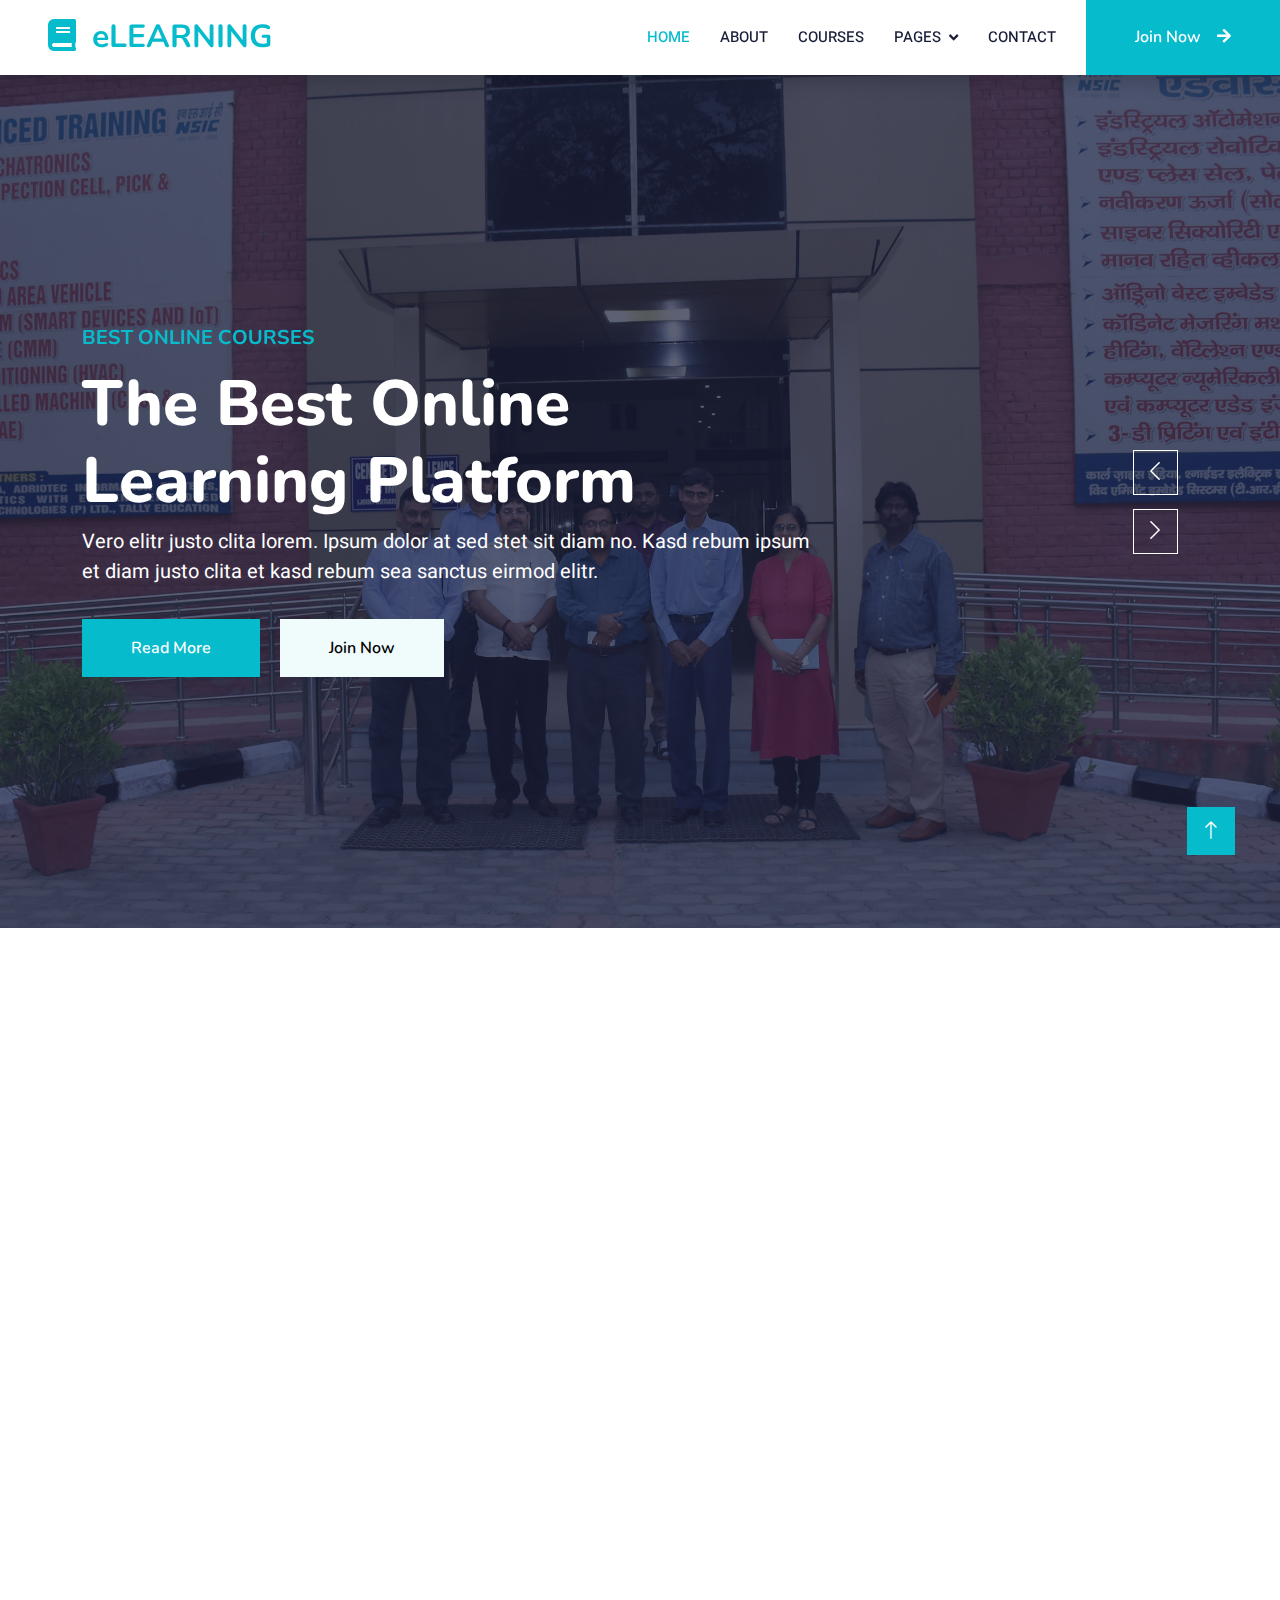
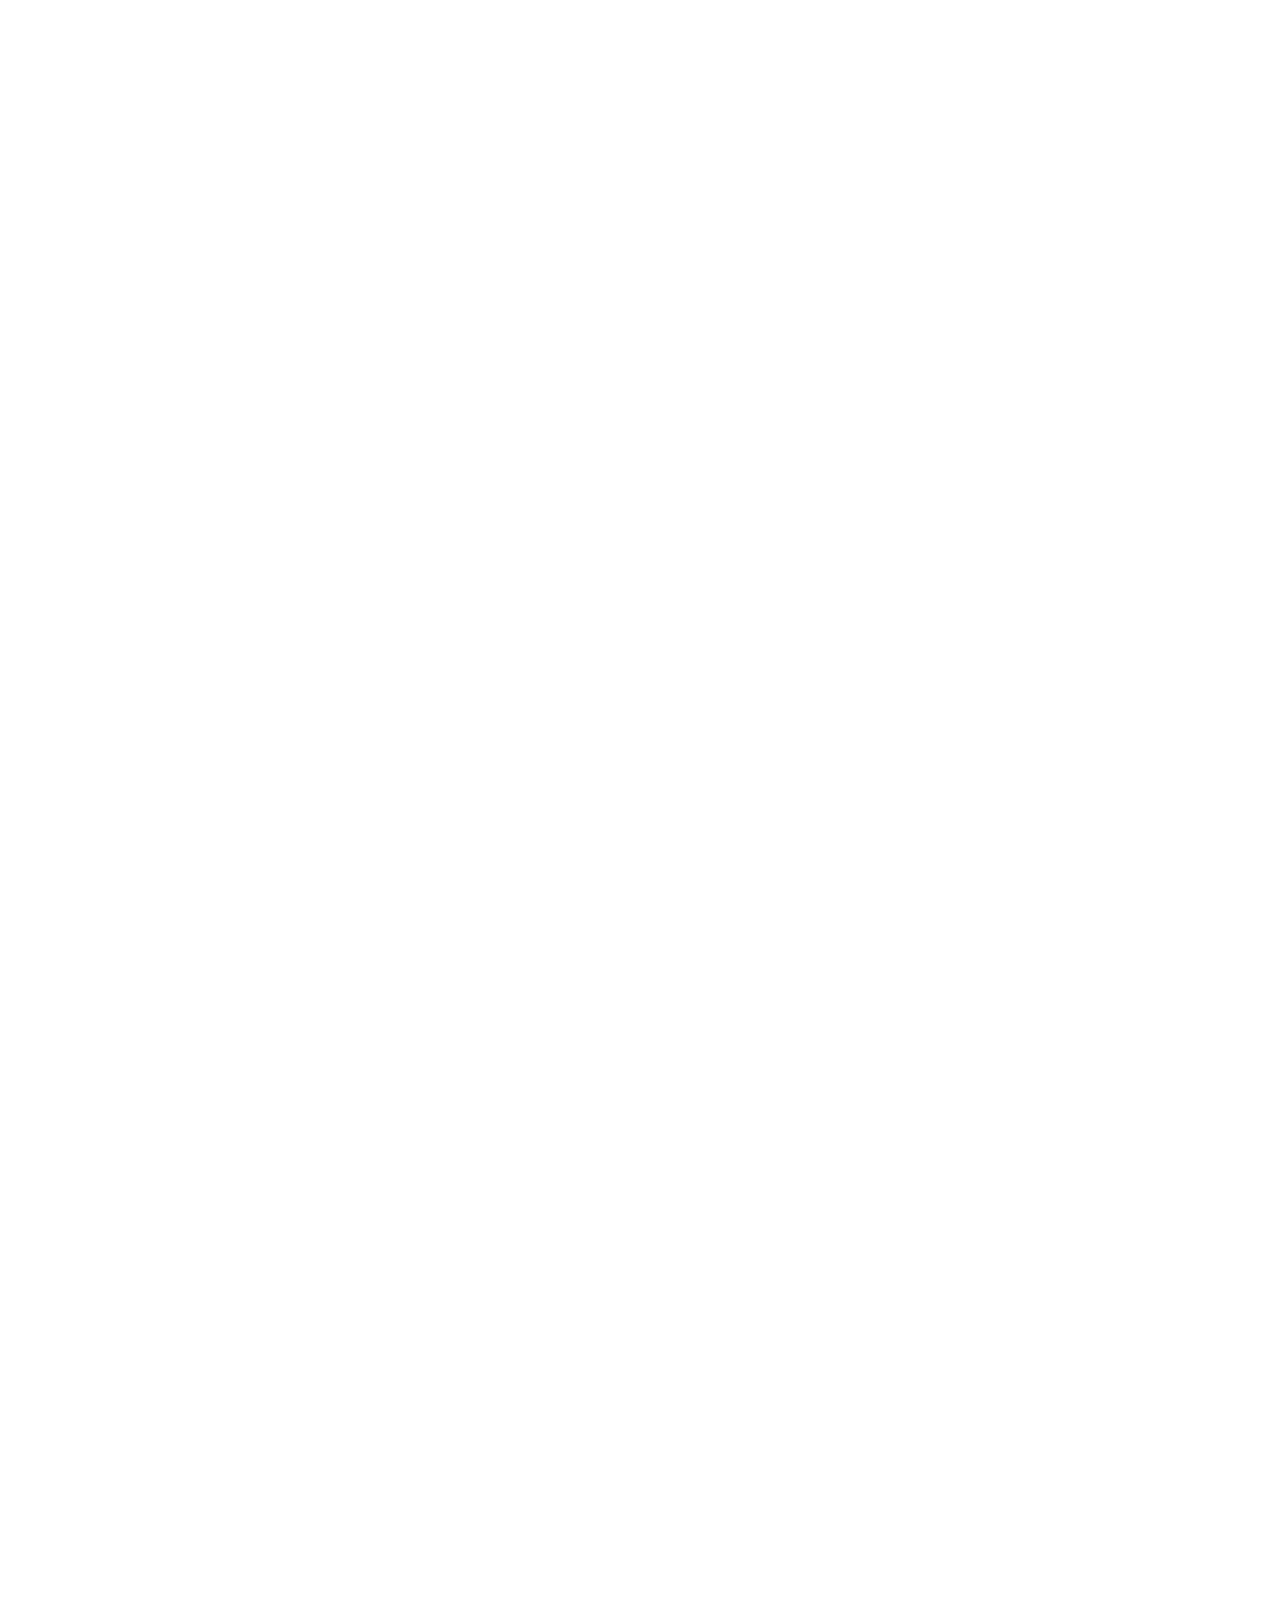
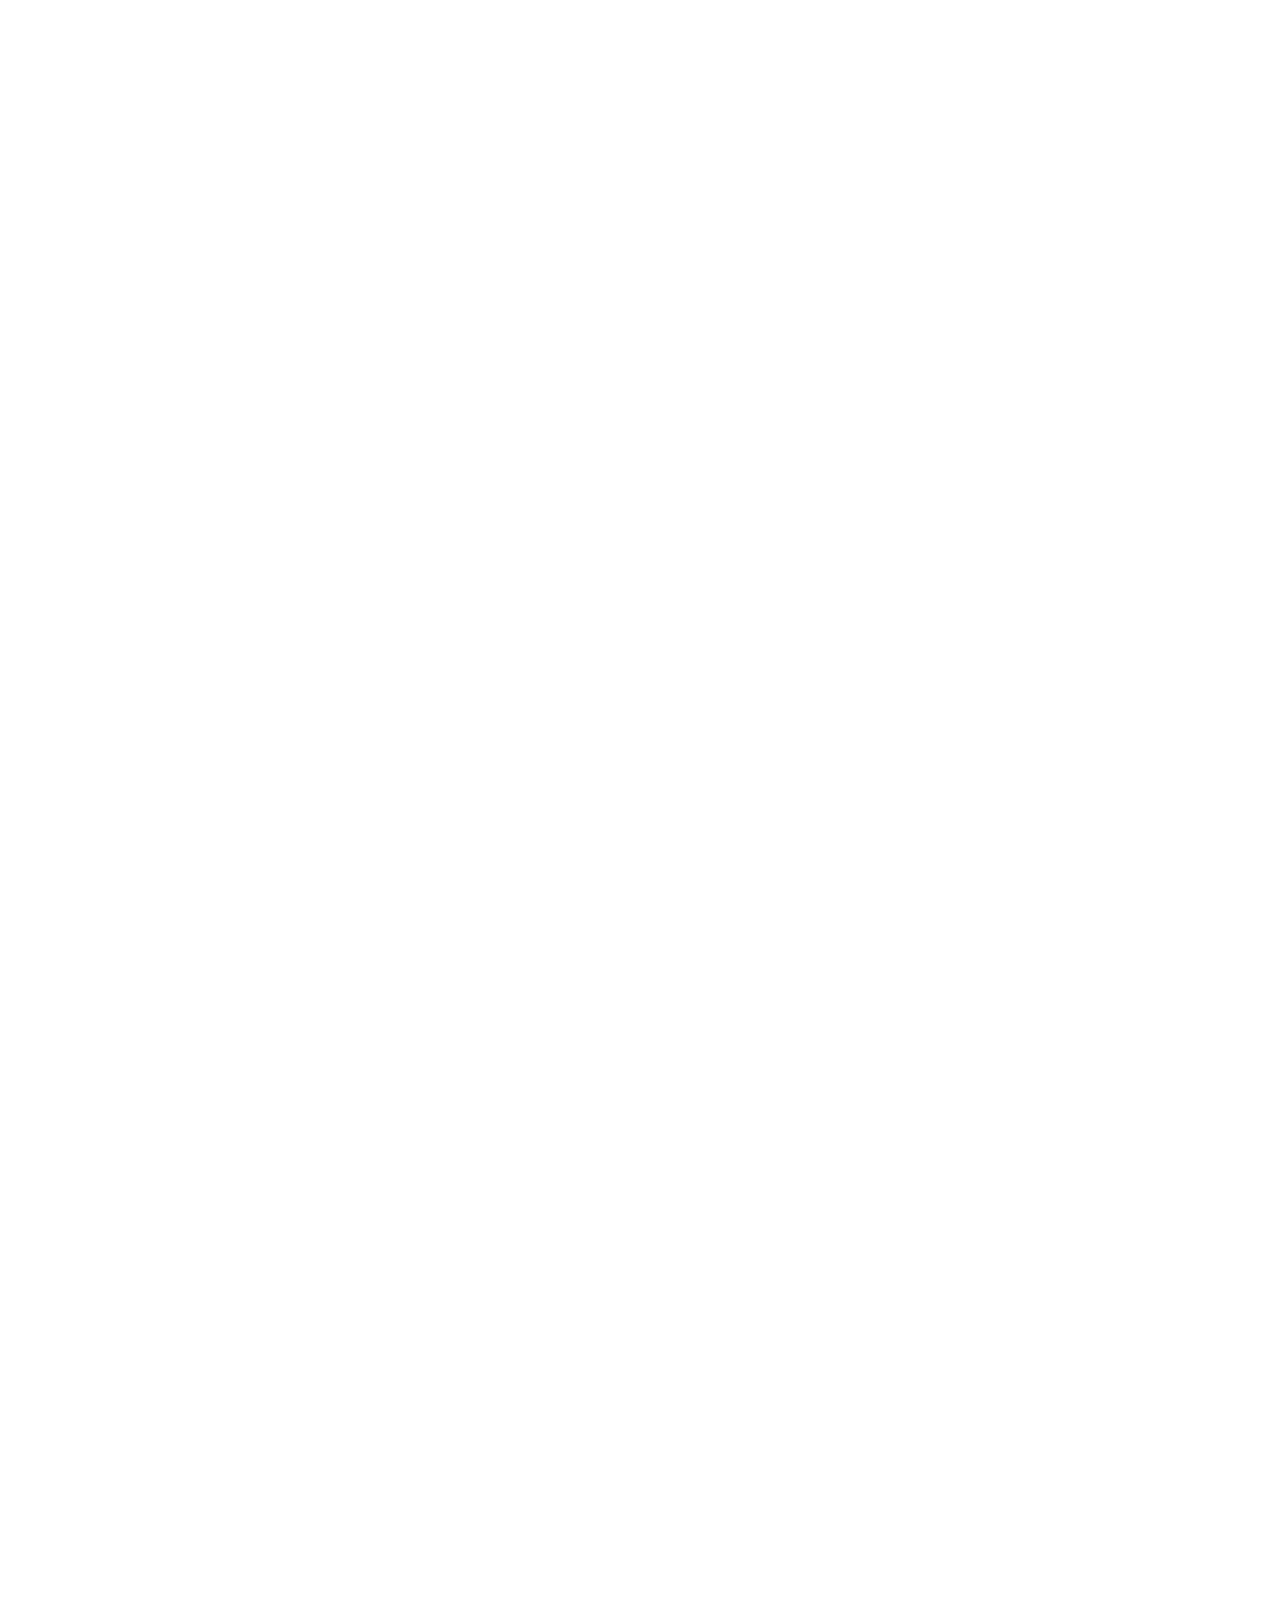
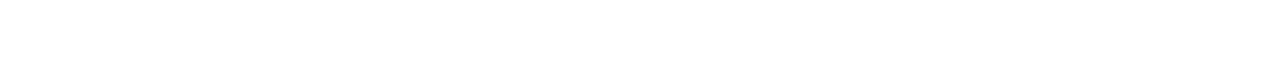
<file: index.html>
<!DOCTYPE html>
<html lang="en">

<head>
    <meta charset="utf-8">
    <title>eLEARNING </title>
    <meta content="width=device-width, initial-scale=1.0" name="viewport">
    <meta content="" name="keywords">
    <meta content="" name="description">

    <!-- Favicon -->
    <link href="img/favicon.ico" rel="icon">

    <!-- Google Web Fonts -->
    <link rel="preconnect" href="https://fonts.googleapis.com">
    <link rel="preconnect" href="https://fonts.gstatic.com" crossorigin>
    <link href="https://fonts.googleapis.com/css2?family=Heebo:wght@400;500;600&family=Nunito:wght@600;700;800&display=swap" rel="stylesheet">

    <!-- Icon Font Stylesheet -->
    <link href="https://cdnjs.cloudflare.com/ajax/libs/font-awesome/5.10.0/css/all.min.css" rel="stylesheet">
    <link href="https://cdn.jsdelivr.net/npm/bootstrap-icons@1.4.1/font/bootstrap-icons.css" rel="stylesheet">

    <!-- Libraries Stylesheet -->
    <link href="lib/animate/animate.min.css" rel="stylesheet">
    <link href="lib/owlcarousel/assets/owl.carousel.min.css" rel="stylesheet">

    <!-- Customized Bootstrap Stylesheet -->
    <link href="bootstrap.min.css" rel="stylesheet">

    <!-- Template Stylesheet -->
    <link href="style.css" rel="stylesheet">
</head>

<body>
    <!-- Spinner Start -->
    <div id="spinner" class="show bg-white position-fixed translate-middle w-100 vh-100 top-50 start-50 d-flex align-items-center justify-content-center">
        <div class="spinner-border text-primary" style="width: 3rem; height: 3rem;" role="status">
            <span class="sr-only">Loading...</span>
        </div>
    </div>
    <!-- Spinner End -->


    <!-- Navbar Start -->
    <nav class="navbar navbar-expand-lg bg-white navbar-light shadow sticky-top p-0">
        <a href="index.html" class="navbar-brand d-flex align-items-center px-4 px-lg-5">
            <h2 class="m-0 text-primary"><i class="fa fa-book me-3"></i>eLEARNING</h2>
        </a>
        <button type="button" class="navbar-toggler me-4" data-bs-toggle="collapse" data-bs-target="#navbarCollapse">
            <span class="navbar-toggler-icon"></span>
        </button>
        <div class="collapse navbar-collapse" id="navbarCollapse">
            <div class="navbar-nav ms-auto p-4 p-lg-0">
                <a href="index.html" class="nav-item nav-link active">Home</a>
                <a href="about.html" class="nav-item nav-link">About</a>
                <a href="courses.html" class="nav-item nav-link">Courses</a>
                <div class="nav-item dropdown">
                    <a href="#" class="nav-link dropdown-toggle" data-bs-toggle="dropdown">Pages</a>
                    <div class="dropdown-menu fade-down m-0">
                        <a href="team.html" class="dropdown-item">Our Team</a>
                        <a href="testimonial.html" class="dropdown-item">Testimonial</a>
                        <a href="404.html" class="dropdown-item">404 Page</a>
                    </div>
                </div>
                <a href="contact.html" class="nav-item nav-link">Contact</a>
            </div>
            <a href="" class="btn btn-primary py-4 px-lg-5 d-none d-lg-block">Join Now<i class="fa fa-arrow-right ms-3"></i></a>
        </div>
    </nav>
    <!-- Navbar End -->


    <!-- Carousel Start -->
    <div class="container-fluid p-0 mb-5">
        <div class="owl-carousel header-carousel position-relative">
            <div class="owl-carousel-item position-relative">
                <img class="img-fluid" src="img/2019627105216.jpg" alt="not image">
                <div class="position-absolute top-0 start-0 w-100 h-100 d-flex align-items-center" style="background: rgba(24, 29, 56, .7);">
                    <div class="container">
                        <div class="row justify-content-start">
                            <div class="col-sm-10 col-lg-8">
                                <h5 class="text-primary text-uppercase mb-3 animated slideInDown">Best Online Courses</h5>
                                <h1 class="display-3 text-white animated slideInDown">The Best Online Learning Platform</h1>
                                <p class="fs-5 text-white mb-4 pb-2">Vero elitr justo clita lorem. Ipsum dolor at sed stet sit diam no. Kasd rebum ipsum et diam justo clita et kasd rebum sea sanctus eirmod elitr.</p>
                                <a href="" class="btn btn-primary py-md-3 px-md-5 me-3 animated slideInLeft">Read More</a>
                                <a href="" class="btn btn-light py-md-3 px-md-5 animated slideInRight">Join Now</a>
                            </div>
                        </div>
                    </div>
                </div>
            </div>
            <div class="owl-carousel-item position-relative">
                <img class="img-fluid" src="img/4.jpg" alt="not image">
                <div class="position-absolute top-0 start-0 w-100 h-100 d-flex align-items-center" style="background: rgba(24, 29, 56, .7);">
                    <div class="container">
                        <div class="row justify-content-start">
                            <div class="col-sm-10 col-lg-8">
                                <h5 class="text-primary text-uppercase mb-3 animated slideInDown">Best Online Courses</h5>
                                <h1 class="display-3 text-white animated slideInDown">Get Educated Online From Your Home</h1>
                                <p class="fs-5 text-white mb-4 pb-2">Vero elitr justo clita lorem. Ipsum dolor at sed stet sit diam no. Kasd rebum ipsum et diam justo clita et kasd rebum sea sanctus eirmod elitr.</p>
                                <a href="" class="btn btn-primary py-md-3 px-md-5 me-3 animated slideInLeft">Read More</a>
                                <a href="" class="btn btn-light py-md-3 px-md-5 animated slideInRight">Join Now</a>
                            </div>
                        </div>
                    </div>
                </div>
            </div>
            <div class="owl-carousel-item position-relative">
                <img class="img-fluid" src="img/60e933395aef48f2a3e77d7962aa7ec4.jpeg" alt="not image">
                <div class="position-absolute top-0 start-0 w-100 h-100 d-flex align-items-center" style="background: rgba(24, 29, 56, .7);">
                    <div class="container">
                        <div class="row justify-content-start">
                            <div class="col-sm-10 col-lg-8">
                                <h5 class="text-primary text-uppercase mb-3 animated slideInDown">Best Online Courses</h5>
                                <h1 class="display-3 text-white animated slideInDown">The Best Online Learning Platform</h1>
                                <p class="fs-5 text-white mb-4 pb-2">Vero elitr justo clita lorem. Ipsum dolor at sed stet sit diam no. Kasd rebum ipsum et diam justo clita et kasd rebum sea sanctus eirmod elitr.</p>
                                <a href="" class="btn btn-primary py-md-3 px-md-5 me-3 animated slideInLeft">Read More</a>
                                <a href="" class="btn btn-light py-md-3 px-md-5 animated slideInRight">Join Now</a>
                            </div>
                        </div>
                    </div>
                </div>
            </div>

            <div class="owl-carousel-item position-relative">
                <img class="img-fluid" src="img/Kolk_2018.jpg" alt="not image">
                <div class="position-absolute top-0 start-0 w-100 h-100 d-flex align-items-center" style="background: rgba(24, 29, 56, .7);">
                    <div class="container">
                        <div class="row justify-content-start">
                            <div class="col-sm-10 col-lg-8">
                                <h5 class="text-primary text-uppercase mb-3 animated slideInDown">Best Online Courses</h5>
                                <h1 class="display-3 text-white animated slideInDown">Get Educated Online From Your Home</h1>
                                <p class="fs-5 text-white mb-4 pb-2">Vero elitr justo clita lorem. Ipsum dolor at sed stet sit diam no. Kasd rebum ipsum et diam justo clita et kasd rebum sea sanctus eirmod elitr.</p>
                                <a href="" class="btn btn-primary py-md-3 px-md-5 me-3 animated slideInLeft">Read More</a>
                                <a href="" class="btn btn-light py-md-3 px-md-5 animated slideInRight">Join Now</a>
                            </div>
                        </div>
                    </div>
                </div>
            </div>           
        </div>
    </div>
    <!-- Carousel End -->


    <!-- Service Start -->
    <div class="container-xxl py-5">
        <div class="container">
            <div class="row g-4">
                <div class="col-lg-3 col-sm-6 wow fadeInUp" data-wow-delay="0.1s">
                    <div class="service-item text-center pt-3">
                        <div class="p-4">
                            <i class="fa fa-3x fa-graduation-cap text-primary mb-4"></i>
                            <h5 class="mb-3">Skilled Instructors</h5>
                            <p>Diam elitr kasd sed at elitr sed ipsum justo dolor sed clita amet diam</p>
                        </div>
                    </div>
                </div>
                <div class="col-lg-3 col-sm-6 wow fadeInUp" data-wow-delay="0.3s">
                    <div class="service-item text-center pt-3">
                        <div class="p-4">
                            <i class="fa fa-3x fa-globe text-primary mb-4"></i>
                            <h5 class="mb-3">Online Classes</h5>
                            <p>Diam elitr kasd sed at elitr sed ipsum justo dolor sed clita amet diam</p>
                        </div>
                    </div>
                </div>
                <div class="col-lg-3 col-sm-6 wow fadeInUp" data-wow-delay="0.5s">
                    <div class="service-item text-center pt-3">
                        <div class="p-4">
                            <i class="fa fa-3x fa-home text-primary mb-4"></i>
                            <h5 class="mb-3">Home Projects</h5>
                            <p>Diam elitr kasd sed at elitr sed ipsum justo dolor sed clita amet diam</p>
                        </div>
                    </div>
                </div>
                <div class="col-lg-3 col-sm-6 wow fadeInUp" data-wow-delay="0.7s">
                    <div class="service-item text-center pt-3">
                        <div class="p-4">
                            <i class="fa fa-3x fa-book-open text-primary mb-4"></i>
                            <h5 class="mb-3">Book Library</h5>
                            <p>Diam elitr kasd sed at elitr sed ipsum justo dolor sed clita amet diam</p>
                        </div>
                    </div>
                </div>
            </div>
        </div>
    </div>
    <!-- Service End -->


    <!-- About Start -->
    <div class="container-xxl py-5">
        <div class="container">
            <div class="row g-5">
                <div class="col-lg-6 wow fadeInUp" data-wow-delay="0.1s" style="min-height: 400px;">
                    <div class="position-relative h-100">
                        <img class="img-fluid position-absolute w-100 h-100" src="img/about.jpg" alt="not image" style="object-fit: cover;">
                    </div>
                </div>
                <div class="col-lg-6 wow fadeInUp" data-wow-delay="0.3s">
                    <h6 class="section-title bg-white text-start text-primary pe-3">About Us</h6>
                    <h1 class="mb-4">Welcome to eLEARNING</h1>
                    <p class="mb-4">Tempor erat elitr rebum at clita. Diam dolor diam ipsum sit. Aliqu diam amet diam et eos. Clita erat ipsum et lorem et sit.</p>
                    <p class="mb-4">Tempor erat elitr rebum at clita. Diam dolor diam ipsum sit. Aliqu diam amet diam et eos. Clita erat ipsum et lorem et sit, sed stet lorem sit clita duo justo magna dolore erat amet</p>
                    <div class="row gy-2 gx-4 mb-4">
                        <div class="col-sm-6">
                            <p class="mb-0"><i class="fa fa-arrow-right text-primary me-2"></i>Skilled Instructors</p>
                        </div>
                        <div class="col-sm-6">
                            <p class="mb-0"><i class="fa fa-arrow-right text-primary me-2"></i>Online Classes</p>
                        </div>
                        <div class="col-sm-6">
                            <p class="mb-0"><i class="fa fa-arrow-right text-primary me-2"></i>International Certificate</p>
                        </div>
                        <div class="col-sm-6">
                            <p class="mb-0"><i class="fa fa-arrow-right text-primary me-2"></i>Skilled Instructors</p>
                        </div>
                        <div class="col-sm-6">
                            <p class="mb-0"><i class="fa fa-arrow-right text-primary me-2"></i>Online Classes</p>
                        </div>
                        <div class="col-sm-6">
                            <p class="mb-0"><i class="fa fa-arrow-right text-primary me-2"></i>International Certificate</p>
                        </div>
                    </div>
                    <a class="btn btn-primary py-3 px-5 mt-2" href="">Read More</a>
                </div>
            </div>
        </div>
    </div>
    <!-- About End -->


    <!-- Categories Start -->
    <div class="container-xxl py-5 category">
        <div class="container">
            <div class="text-center wow fadeInUp" data-wow-delay="0.1s">
                <h6 class="section-title bg-white text-center text-primary px-3">Categories</h6>
                <h1 class="mb-5">Courses Categories</h1>
            </div>
            <div class="row g-3">
                <div class="col-lg-7 col-md-6">
                    <div class="row g-3">
                        <div class="col-lg-12 col-md-12 wow zoomIn" data-wow-delay="0.1s">
                            <a class="position-relative d-block overflow-hidden" href="">
                                <img class="img-fluid" src="img/cat-1.jpg" alt="not image">
                                <div class="bg-white text-center position-absolute bottom-0 end-0 py-2 px-3" style="margin: 1px;">
                                    <h5 class="m-0">Web Design</h5>
                                    <small class="text-primary">49 Courses</small>
                                </div>
                            </a>
                        </div>
                        <div class="col-lg-6 col-md-12 wow zoomIn" data-wow-delay="0.3s">
                            <a class="position-relative d-block overflow-hidden" href="">
                                <img class="img-fluid" src="img/cat-2.jpg" alt="not image">
                                <div class="bg-white text-center position-absolute bottom-0 end-0 py-2 px-3" style="margin: 1px;">
                                    <h5 class="m-0">Graphic Design</h5>
                                    <small class="text-primary">49 Courses</small>
                                </div>
                            </a>
                        </div>
                        <div class="col-lg-6 col-md-12 wow zoomIn" data-wow-delay="0.5s">
                            <a class="position-relative d-block overflow-hidden" href="">
                                <img class="img-fluid" src="img/cat-3.jpg" alt="not image">
                                <div class="bg-white text-center position-absolute bottom-0 end-0 py-2 px-3" style="margin: 1px;">
                                    <h5 class="m-0">Video Editing</h5>
                                    <small class="text-primary">49 Courses</small>
                                </div>
                            </a>
                        </div>
                    </div>
                </div>
                <div class="col-lg-5 col-md-6 wow zoomIn" data-wow-delay="0.7s" style="min-height: 350px;">
                    <a class="position-relative d-block h-100 overflow-hidden" href="">
                        <img class="img-fluid position-absolute w-100 h-100" src="img/cat-4.jpg" alt="not image" style="object-fit: cover;">
                        <div class="bg-white text-center position-absolute bottom-0 end-0 py-2 px-3" style="margin:  1px;">
                            <h5 class="m-0">Online Marketing</h5>
                            <small class="text-primary">49 Courses</small>
                        </div>
                    </a>
                </div>
            </div>
        </div>
    </div>
    <!-- Categories Start -->


    <!-- Courses Start -->
    <div class="container-xxl py-5">
        <div class="container">
            <div class="text-center wow fadeInUp" data-wow-delay="0.1s">
                <h6 class="section-title bg-white text-center text-primary px-3">Courses</h6>
                <h1 class="mb-5">Popular Courses</h1>
            </div>
            <div class="row g-4 justify-content-center">
                <div class="col-lg-4 col-md-6 wow fadeInUp" data-wow-delay="0.1s">
                    <div class="course-item bg-light">
                        <div class="position-relative overflow-hidden">
                            <img class="img-fluid" src="img/course-1.jpg" alt="not image">
                            <div class="w-100 d-flex justify-content-center position-absolute bottom-0 start-0 mb-4">
                                <a href="#" class="flex-shrink-0 btn btn-sm btn-primary px-3 border-end" style="border-radius: 30px 0 0 30px;">Read More</a>
                                <a href="#" class="flex-shrink-0 btn btn-sm btn-primary px-3" style="border-radius: 0 30px 30px 0;">Join Now</a>
                            </div>
                        </div>
                        <div class="text-center p-4 pb-0">
                            <h3 class="mb-0">$149.00</h3>
                            <div class="mb-3">
                                <small class="fa fa-star text-primary"></small>
                                <small class="fa fa-star text-primary"></small>
                                <small class="fa fa-star text-primary"></small>
                                <small class="fa fa-star text-primary"></small>
                                <small class="fa fa-star text-primary"></small>
                                <small>(123)</small>
                            </div>
                            <h5 class="mb-4">Web Design & Development Course for Beginners</h5>
                        </div>
                        <div class="d-flex border-top">
                            <small class="flex-fill text-center border-end py-2"><i class="fa fa-user-tie text-primary me-2"></i>John Doe</small>
                            <small class="flex-fill text-center border-end py-2"><i class="fa fa-clock text-primary me-2"></i>1.49 Hrs</small>
                            <small class="flex-fill text-center py-2"><i class="fa fa-user text-primary me-2"></i>30 Students</small>
                        </div>
                    </div>
                </div>
                <div class="col-lg-4 col-md-6 wow fadeInUp" data-wow-delay="0.3s">
                    <div class="course-item bg-light">
                        <div class="position-relative overflow-hidden">
                            <img class="img-fluid" src="img/course-2.jpg" alt="not image">
                            <div class="w-100 d-flex justify-content-center position-absolute bottom-0 start-0 mb-4">
                                <a href="#" class="flex-shrink-0 btn btn-sm btn-primary px-3 border-end" style="border-radius: 30px 0 0 30px;">Read More</a>
                                <a href="#" class="flex-shrink-0 btn btn-sm btn-primary px-3" style="border-radius: 0 30px 30px 0;">Join Now</a>
                            </div>
                        </div>
                        <div class="text-center p-4 pb-0">
                            <h3 class="mb-0">$149.00</h3>
                            <div class="mb-3">
                                <small class="fa fa-star text-primary"></small>
                                <small class="fa fa-star text-primary"></small>
                                <small class="fa fa-star text-primary"></small>
                                <small class="fa fa-star text-primary"></small>
                                <small class="fa fa-star text-primary"></small>
                                <small>(123)</small>
                            </div>
                            <h5 class="mb-4">Web Design & Development Course for Beginners</h5>
                        </div>
                        <div class="d-flex border-top">
                            <small class="flex-fill text-center border-end py-2"><i class="fa fa-user-tie text-primary me-2"></i>John Doe</small>
                            <small class="flex-fill text-center border-end py-2"><i class="fa fa-clock text-primary me-2"></i>1.49 Hrs</small>
                            <small class="flex-fill text-center py-2"><i class="fa fa-user text-primary me-2"></i>30 Students</small>
                        </div>
                    </div>
                </div>
                <div class="col-lg-4 col-md-6 wow fadeInUp" data-wow-delay="0.5s">
                    <div class="course-item bg-light">
                        <div class="position-relative overflow-hidden">
                            <img class="img-fluid" src="img/course-3.jpg" alt="not image">
                            <div class="w-100 d-flex justify-content-center position-absolute bottom-0 start-0 mb-4">
                                <a href="#" class="flex-shrink-0 btn btn-sm btn-primary px-3 border-end" style="border-radius: 30px 0 0 30px;">Read More</a>
                                <a href="#" class="flex-shrink-0 btn btn-sm btn-primary px-3" style="border-radius: 0 30px 30px 0;">Join Now</a>
                            </div>
                        </div>
                        <div class="text-center p-4 pb-0">
                            <h3 class="mb-0">$149.00</h3>
                            <div class="mb-3">
                                <small class="fa fa-star text-primary"></small>
                                <small class="fa fa-star text-primary"></small>
                                <small class="fa fa-star text-primary"></small>
                                <small class="fa fa-star text-primary"></small>
                                <small class="fa fa-star text-primary"></small>
                                <small>(123)</small>
                            </div>
                            <h5 class="mb-4">Web Design & Development Course for Beginners</h5>
                        </div>
                        <div class="d-flex border-top">
                            <small class="flex-fill text-center border-end py-2"><i class="fa fa-user-tie text-primary me-2"></i>John Doe</small>
                            <small class="flex-fill text-center border-end py-2"><i class="fa fa-clock text-primary me-2"></i>1.49 Hrs</small>
                            <small class="flex-fill text-center py-2"><i class="fa fa-user text-primary me-2"></i>30 Students</small>
                        </div>
                    </div>
                </div>
            </div>
        </div>
    </div>
    <!-- Courses End -->


    <!-- Team Start -->
    <div class="container-xxl py-5">
        <div class="container">
            <div class="text-center wow fadeInUp" data-wow-delay="0.1s">
                <h6 class="section-title bg-white text-center text-primary px-3">Instructors</h6>
                <h1 class="mb-5">Expert Instructors</h1>
            </div>
            <div class="row g-4">
                <div class="col-lg-3 col-md-6 wow fadeInUp" data-wow-delay="0.1s">
                    <div class="team-item bg-light">
                        <div class="overflow-hidden">
                            <img class="img-fluid" src="img/team-1.jpg" alt="not image">
                        </div>
                        <div class="position-relative d-flex justify-content-center" style="margin-top: -23px;">
                            <div class="bg-light d-flex justify-content-center pt-2 px-1">
                                <a class="btn btn-sm-square btn-primary mx-1" href=""><i class="fab fa-facebook-f"></i></a>
                                <a class="btn btn-sm-square btn-primary mx-1" href=""><i class="fab fa-twitter"></i></a>
                                <a class="btn btn-sm-square btn-primary mx-1" href=""><i class="fab fa-instagram"></i></a>
                            </div>
                        </div>
                        <div class="text-center p-4">
                            <h5 class="mb-0">Instructor Name</h5>
                            <small>Designation</small>
                        </div>
                    </div>
                </div>
                <div class="col-lg-3 col-md-6 wow fadeInUp" data-wow-delay="0.3s">
                    <div class="team-item bg-light">
                        <div class="overflow-hidden">
                            <img class="img-fluid" src="img/team-2.jpg" alt="not image">
                        </div>
                        <div class="position-relative d-flex justify-content-center" style="margin-top: -23px;">
                            <div class="bg-light d-flex justify-content-center pt-2 px-1">
                                <a class="btn btn-sm-square btn-primary mx-1" href=""><i class="fab fa-facebook-f"></i></a>
                                <a class="btn btn-sm-square btn-primary mx-1" href=""><i class="fab fa-twitter"></i></a>
                                <a class="btn btn-sm-square btn-primary mx-1" href=""><i class="fab fa-instagram"></i></a>
                            </div>
                        </div>
                        <div class="text-center p-4">
                            <h5 class="mb-0">Instructor Name</h5>
                            <small>Designation</small>
                        </div>
                    </div>
                </div>
                <div class="col-lg-3 col-md-6 wow fadeInUp" data-wow-delay="0.5s">
                    <div class="team-item bg-light">
                        <div class="overflow-hidden">
                            <img class="img-fluid" src="img/team-3.jpg" alt="not image">
                        </div>
                        <div class="position-relative d-flex justify-content-center" style="margin-top: -23px;">
                            <div class="bg-light d-flex justify-content-center pt-2 px-1">
                                <a class="btn btn-sm-square btn-primary mx-1" href=""><i class="fab fa-facebook-f"></i></a>
                                <a class="btn btn-sm-square btn-primary mx-1" href=""><i class="fab fa-twitter"></i></a>
                                <a class="btn btn-sm-square btn-primary mx-1" href=""><i class="fab fa-instagram"></i></a>
                            </div>
                        </div>
                        <div class="text-center p-4">
                            <h5 class="mb-0">Instructor Name</h5>
                            <small>Designation</small>
                        </div>
                    </div>
                </div>
                <div class="col-lg-3 col-md-6 wow fadeInUp" data-wow-delay="0.7s">
                    <div class="team-item bg-light">
                        <div class="overflow-hidden">
                            <img class="img-fluid" src="img/team-4.jpg" alt="not image">
                        </div>
                        <div class="position-relative d-flex justify-content-center" style="margin-top: -23px;">
                            <div class="bg-light d-flex justify-content-center pt-2 px-1">
                                <a class="btn btn-sm-square btn-primary mx-1" href=""><i class="fab fa-facebook-f"></i></a>
                                <a class="btn btn-sm-square btn-primary mx-1" href=""><i class="fab fa-twitter"></i></a>
                                <a class="btn btn-sm-square btn-primary mx-1" href=""><i class="fab fa-instagram"></i></a>
                            </div>
                        </div>
                        <div class="text-center p-4">
                            <h5 class="mb-0">Instructor Name</h5>
                            <small>Designation</small>
                        </div>
                    </div>
                </div>
            </div>
        </div>
    </div>
    <!-- Team End -->


    <!-- Testimonial Start -->
    <div class="container-xxl py-5 wow fadeInUp" data-wow-delay="0.1s">
        <div class="container">
            <div class="text-center">
                <h6 class="section-title bg-white text-center text-primary px-3">Testimonial</h6>
                <h1 class="mb-5">Our Students Say!</h1>
            </div>
            <div class="owl-carousel testimonial-carousel position-relative">
                <div class="testimonial-item text-center">
                    <img class="border rounded-circle p-2 mx-auto mb-3" src="img/testimonial-1.jpg" style="width: 80px; height: 80px;">
                    <h5 class="mb-0">Client Name</h5>
                    <p>Profession</p>
                    <div class="testimonial-text bg-light text-center p-4">
                    <p class="mb-0">Tempor erat elitr rebum at clita. Diam dolor diam ipsum sit diam amet diam et eos. Clita erat ipsum et lorem et sit.</p>
                    </div>
                </div>
                <div class="testimonial-item text-center">
                    <img class="border rounded-circle p-2 mx-auto mb-3" src="img/testimonial-2.jpg" style="width: 80px; height: 80px;">
                    <h5 class="mb-0">Client Name</h5>
                    <p>Profession</p>
                    <div class="testimonial-text bg-light text-center p-4">
                    <p class="mb-0">Tempor erat elitr rebum at clita. Diam dolor diam ipsum sit diam amet diam et eos. Clita erat ipsum et lorem et sit.</p>
                    </div>
                </div>
                <div class="testimonial-item text-center">
                    <img class="border rounded-circle p-2 mx-auto mb-3" src="img/testimonial-3.jpg" style="width: 80px; height: 80px;">
                    <h5 class="mb-0">Client Name</h5>
                    <p>Profession</p>
                    <div class="testimonial-text bg-light text-center p-4">
                    <p class="mb-0">Tempor erat elitr rebum at clita. Diam dolor diam ipsum sit diam amet diam et eos. Clita erat ipsum et lorem et sit.</p>
                    </div>
                </div>
                <div class="testimonial-item text-center">
                    <img class="border rounded-circle p-2 mx-auto mb-3" src="img/testimonial-4.jpg" style="width: 80px; height: 80px;">
                    <h5 class="mb-0">Client Name</h5>
                    <p>Profession</p>
                    <div class="testimonial-text bg-light text-center p-4">
                    <p class="mb-0">Tempor erat elitr rebum at clita. Diam dolor diam ipsum sit diam amet diam et eos. Clita erat ipsum et lorem et sit.</p>
                    </div>
                </div>
            </div>
        </div>
    </div>
    <!-- Testimonial End -->
        

    <!-- Footer Start -->
    <div class="container-fluid bg-dark text-light footer pt-5 mt-5 wow fadeIn" data-wow-delay="0.1s">
        <div class="container py-5">
            <div class="row g-5">
                <div class="col-lg-3 col-md-6">
                    <h4 class="text-white mb-3">Quick Link</h4>
                    <a class="btn btn-link" href="">About Us</a>
                    <a class="btn btn-link" href="">Contact Us</a>
                    <a class="btn btn-link" href="">Privacy Policy</a>
                    <a class="btn btn-link" href="">Terms & Condition</a>
                    <a class="btn btn-link" href="">FAQs & Help</a>
                </div>
                <div class="col-lg-3 col-md-6">
                    <h4 class="text-white mb-3">Contact</h4>
                    <p class="mb-2"><i class="fa fa-map-marker-alt mnot imagee-3"></i>123 Street, New Delhi, Inida</p>
                    <p class="mb-2"><i class="fa fa-phone-alt mnot imagee-3"></i>+91 9310957744</p>
                    <p class="mb-2"><i class="fa fa-envelope me-3"></i>arshadsaifi472@gmail.com</p>
                    <div class="d-flex pt-2">
                        <a class="btn btn-outline-light btn-social" href=""><i class="fab fa-twitter"></i></a>
                        <a class="btn btn-outline-light btn-social" href=""><i class="fab fa-facebook-f"></i></a>
                        <a class="btn btn-outline-light btn-social" href=""><i class="fab fa-youtube"></i></a>
                        <a class="btn btn-outline-light btn-social" href=""><i class="fab fa-linkedin-in"></i></a>
                    </div>
                </div>
                <div class="col-lg-3 col-md-6">
                    <h4 class="text-white mb-3">Gallery</h4>
                    <div class="row g-2 pt-2">
                        <div class="col-4">
                            <img class="img-fluid bg-light p-1" src="img/course-1.jpg" alt="not image">
                        </div>
                        <div class="col-4">
                            <img class="img-fluid bg-light p-1" src="img/course-2.jpg" alt="not image">
                        </div>
                        <div class="col-4">
                            <img class="img-fluid bg-light p-1" src="img/course-3.jpg" alt="not image">
                        </div>
                        <div class="col-4">
                            <img class="img-fluid bg-light p-1" src="img/course-2.jpg" alt="not image">
                        </div>
                        <div class="col-4">
                            <img class="img-fluid bg-light p-1" src="img/course-3.jpg" alt="not image">
                        </div>
                        <div class="col-4">
                            <img class="img-fluid bg-light p-1" src="img/course-1.jpg" alt="not image">
                        </div>
                    </div>
                </div>
                <div class="col-lg-3 col-md-6">
                    <h4 class="text-white mb-3">Newsletter</h4>
                    <p>Dolor amet sit justo amet elitr clita ipsum elitr est.</p>
                    <div class="position-relative mx-auto" style="max-width: 400px;">
                        <input class="form-control border-0 w-100 py-3 ps-4 pe-5" type="text" placeholder="Your email">
                        <button type="button" class="btn btn-primary py-2 position-absolute top-0 end-0 mt-2 me-2">SignUp</button>
                    </div>
                </div>
            </div>
        </div>
        <div class="container">
            <div class="copyright">
                <div class="row">
                    <div class="col-md-6 text-center text-md-start mb-3 mb-md-0">
                        &copy; <a class="border-bottom" href="#">Your Site Name</a>, All Right Reserved.

                        <!--/*** This template is free as long as you keep the footer author’s credit link/attribution link/backlink. If you'd like to use the template without the footer author’s credit link/attribution link/backlink, you can purchase the Credit Removal License from "https://htmlcodex.com/credit-removal". Thank you for your support. ***/-->
                        Designed By <a class="border-bottom" href="https://htmlcodex.com">HTML Codex</a><br><br>
                        Distributed By <a class="border-bottom" href="https://themewagon.com">ThemeWagon</a>
                    </div>
                    <div class="col-md-6 text-center text-md-end">
                        <div class="footer-menu">
                            <a href="">Home</a>
                            <a href="">Cookies</a>
                            <a href="">Help</a>
                            <a href="">FQAs</a>
                        </div>
                    </div>
                </div>
            </div>
        </div>
    </div>
    <!-- Footer End -->


    <!-- Back to Top -->
    <a href="#" class="btn btn-lg btn-primary btn-lg-square back-to-top"><i class="bi bi-arrow-up"></i></a>


    <!-- JavaScript Libraries -->
    <script src="https://code.jquery.com/jquery-3.4.1.min.js"></script>
    <script src="https://cdn.jsdelivr.net/npm/bootstrap@5.0.0/dist/js/bootstrap.bundle.min.js"></script>
    <script src="lib/wow/wow.min.js"></script>
    <script src="lib/easing/easing.min.js"></script>
    <script src="lib/waypoints/waypoints.min.js"></script>
    <script src="lib/owlcarousel/owl.carousel.min.js"></script>

    <!-- Template Javascript -->
    <script src="js/main.js"></script>
</body>

</html>
</file>
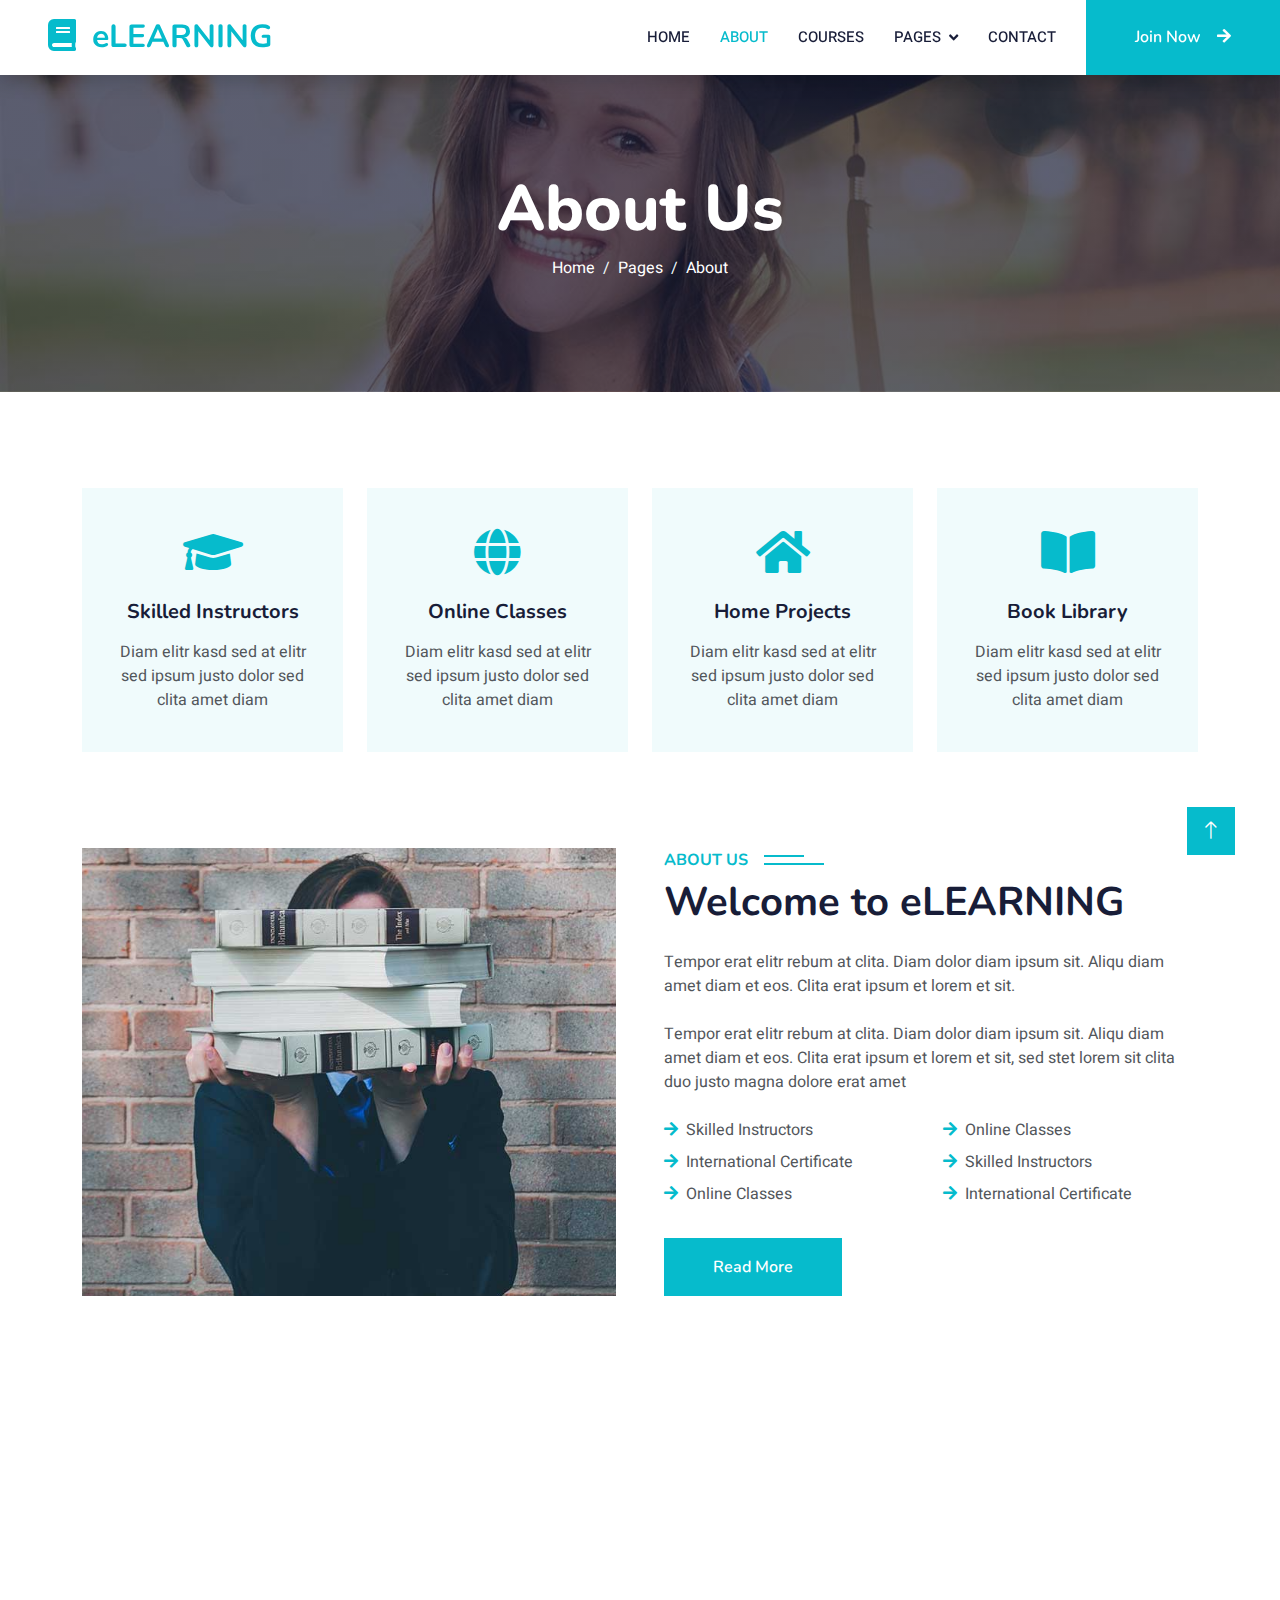
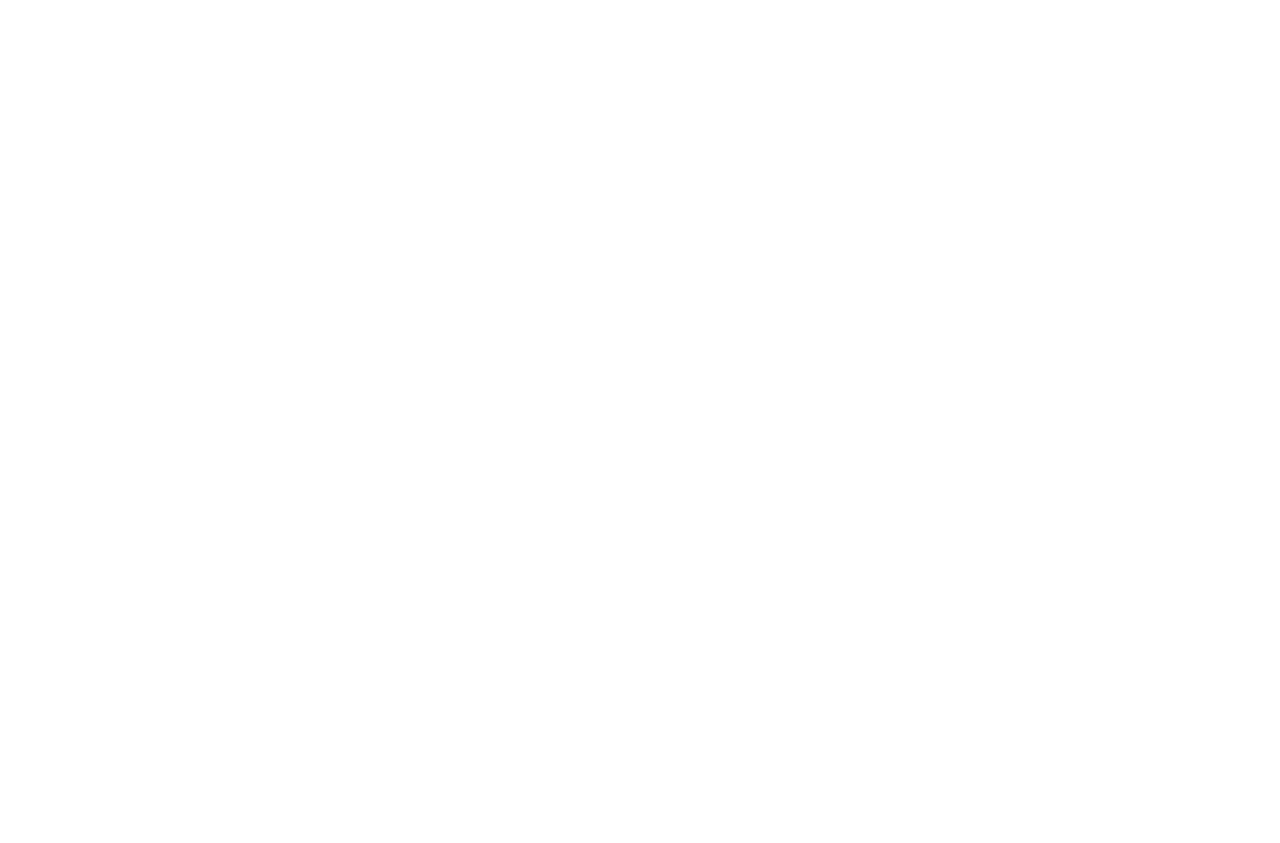
<file: about.html>
<!DOCTYPE html>
<html lang="en">

<head>
    <meta charset="utf-8">
    <title>eLEARNING </title>
    <meta content="width=device-width, initial-scale=1.0" name="viewport">
    <meta content="" name="keywords">
    <meta content="" name="description">

    <!-- Favicon -->
    <link href="img/favicon.ico" rel="icon">

    <!-- Google Web Fonts -->
    <link rel="preconnect" href="https://fonts.googleapis.com">
    <link rel="preconnect" href="https://fonts.gstatic.com" crossorigin>
    <link href="https://fonts.googleapis.com/css2?family=Heebo:wght@400;500;600&family=Nunito:wght@600;700;800&display=swap" rel="stylesheet">

    <!-- Icon Font Stylesheet -->
    <link href="https://cdnjs.cloudflare.com/ajax/libs/font-awesome/5.10.0/css/all.min.css" rel="stylesheet">
    <link href="https://cdn.jsdelivr.net/npm/bootstrap-icons@1.4.1/font/bootstrap-icons.css" rel="stylesheet">

    <!-- Libraries Stylesheet -->
    <link href="lib/animate/animate.min.css" rel="stylesheet">
    <link href="lib/owlcarousel/assets/owl.carousel.min.css" rel="stylesheet">

    <!-- Customized Bootstrap Stylesheet -->
    <link href="bootstrap.min.css" rel="stylesheet">

    <!-- Template Stylesheet -->
    <link href="style.css" rel="stylesheet">
</head>

<body>
    <!-- Spinner Start -->
    <div id="spinner" class="show bg-white position-fixed translate-middle w-100 vh-100 top-50 start-50 d-flex align-items-center justify-content-center">
        <div class="spinner-border text-primary" style="width: 3rem; height: 3rem;" role="status">
            <span class="sr-only">Loading...</span>
        </div>
    </div>
    <!-- Spinner End -->


    <!-- Navbar Start -->
    <nav class="navbar navbar-expand-lg bg-white navbar-light shadow sticky-top p-0">
        <a href="index.html" class="navbar-brand d-flex align-items-center px-4 px-lg-5">
            <h2 class="m-0 text-primary"><i class="fa fa-book me-3"></i>eLEARNING</h2>
        </a>
        <button type="button" class="navbar-toggler me-4" data-bs-toggle="collapse" data-bs-target="#navbarCollapse">
            <span class="navbar-toggler-icon"></span>
        </button>
        <div class="collapse navbar-collapse" id="navbarCollapse">
            <div class="navbar-nav ms-auto p-4 p-lg-0">
                <a href="index.html" class="nav-item nav-link">Home</a>
                <a href="about.html" class="nav-item nav-link active">About</a>
                <a href="courses.html" class="nav-item nav-link">Courses</a>
                <div class="nav-item dropdown">
                    <a href="#" class="nav-link dropdown-toggle" data-bs-toggle="dropdown">Pages</a>
                    <div class="dropdown-menu fade-down m-0">
                        <a href="team.html" class="dropdown-item">Our Team</a>
                        <a href="testimonial.html" class="dropdown-item">Testimonial</a>
                        <a href="404.html" class="dropdown-item">404 Page</a>
                    </div>
                </div>
                <a href="contact.html" class="nav-item nav-link">Contact</a>
            </div>
            <a href="" class="btn btn-primary py-4 px-lg-5 d-none d-lg-block">Join Now<i class="fa fa-arrow-right ms-3"></i></a>
        </div>
    </nav>
    <!-- Navbar End -->


    <!-- Header Start -->
    <div class="container-fluid bg-primary py-5 mb-5 page-header">
        <div class="container py-5">
            <div class="row justify-content-center">
                <div class="col-lg-10 text-center">
                    <h1 class="display-3 text-white animated slideInDown">About Us</h1>
                    <nav aria-label="breadcrumb">
                        <ol class="breadcrumb justify-content-center">
                            <li class="breadcrumb-item"><a class="text-white" href="#">Home</a></li>
                            <li class="breadcrumb-item"><a class="text-white" href="#">Pages</a></li>
                            <li class="breadcrumb-item text-white active" aria-current="page">About</li>
                        </ol>
                    </nav>
                </div>
            </div>
        </div>
    </div>
    <!-- Header End -->


    <!-- Service Start -->
    <div class="container-xxl py-5">
        <div class="container">
            <div class="row g-4">
                <div class="col-lg-3 col-sm-6 wow fadeInUp" data-wow-delay="0.1s">
                    <div class="service-item text-center pt-3">
                        <div class="p-4">
                            <i class="fa fa-3x fa-graduation-cap text-primary mb-4"></i>
                            <h5 class="mb-3">Skilled Instructors</h5>
                            <p>Diam elitr kasd sed at elitr sed ipsum justo dolor sed clita amet diam</p>
                        </div>
                    </div>
                </div>
                <div class="col-lg-3 col-sm-6 wow fadeInUp" data-wow-delay="0.3s">
                    <div class="service-item text-center pt-3">
                        <div class="p-4">
                            <i class="fa fa-3x fa-globe text-primary mb-4"></i>
                            <h5 class="mb-3">Online Classes</h5>
                            <p>Diam elitr kasd sed at elitr sed ipsum justo dolor sed clita amet diam</p>
                        </div>
                    </div>
                </div>
                <div class="col-lg-3 col-sm-6 wow fadeInUp" data-wow-delay="0.5s">
                    <div class="service-item text-center pt-3">
                        <div class="p-4">
                            <i class="fa fa-3x fa-home text-primary mb-4"></i>
                            <h5 class="mb-3">Home Projects</h5>
                            <p>Diam elitr kasd sed at elitr sed ipsum justo dolor sed clita amet diam</p>
                        </div>
                    </div>
                </div>
                <div class="col-lg-3 col-sm-6 wow fadeInUp" data-wow-delay="0.7s">
                    <div class="service-item text-center pt-3">
                        <div class="p-4">
                            <i class="fa fa-3x fa-book-open text-primary mb-4"></i>
                            <h5 class="mb-3">Book Library</h5>
                            <p>Diam elitr kasd sed at elitr sed ipsum justo dolor sed clita amet diam</p>
                        </div>
                    </div>
                </div>
            </div>
        </div>
    </div>
    <!-- Service End -->


    <!-- About Start -->
    <div class="container-xxl py-5">
        <div class="container">
            <div class="row g-5">
                <div class="col-lg-6 wow fadeInUp" data-wow-delay="0.1s" style="min-height: 400px;">
                    <div class="position-relative h-100">
                        <img class="img-fluid position-absolute w-100 h-100" src="img/about.jpg" alt="" style="object-fit: cover;">
                    </div>
                </div>
                <div class="col-lg-6 wow fadeInUp" data-wow-delay="0.3s">
                    <h6 class="section-title bg-white text-start text-primary pe-3">About Us</h6>
                    <h1 class="mb-4">Welcome to eLEARNING</h1>
                    <p class="mb-4">Tempor erat elitr rebum at clita. Diam dolor diam ipsum sit. Aliqu diam amet diam et eos. Clita erat ipsum et lorem et sit.</p>
                    <p class="mb-4">Tempor erat elitr rebum at clita. Diam dolor diam ipsum sit. Aliqu diam amet diam et eos. Clita erat ipsum et lorem et sit, sed stet lorem sit clita duo justo magna dolore erat amet</p>
                    <div class="row gy-2 gx-4 mb-4">
                        <div class="col-sm-6">
                            <p class="mb-0"><i class="fa fa-arrow-right text-primary me-2"></i>Skilled Instructors</p>
                        </div>
                        <div class="col-sm-6">
                            <p class="mb-0"><i class="fa fa-arrow-right text-primary me-2"></i>Online Classes</p>
                        </div>
                        <div class="col-sm-6">
                            <p class="mb-0"><i class="fa fa-arrow-right text-primary me-2"></i>International Certificate</p>
                        </div>
                        <div class="col-sm-6">
                            <p class="mb-0"><i class="fa fa-arrow-right text-primary me-2"></i>Skilled Instructors</p>
                        </div>
                        <div class="col-sm-6">
                            <p class="mb-0"><i class="fa fa-arrow-right text-primary me-2"></i>Online Classes</p>
                        </div>
                        <div class="col-sm-6">
                            <p class="mb-0"><i class="fa fa-arrow-right text-primary me-2"></i>International Certificate</p>
                        </div>
                    </div>
                    <a class="btn btn-primary py-3 px-5 mt-2" href="">Read More</a>
                </div>
            </div>
        </div>
    </div>
    <!-- About End -->


    <!-- Team Start -->
    <div class="container-xxl py-5">
        <div class="container">
            <div class="text-center wow fadeInUp" data-wow-delay="0.1s">
                <h6 class="section-title bg-white text-center text-primary px-3">Instructors</h6>
                <h1 class="mb-5">Expert Instructors</h1>
            </div>
            <div class="row g-4">
                <div class="col-lg-3 col-md-6 wow fadeInUp" data-wow-delay="0.1s">
                    <div class="team-item bg-light">
                        <div class="overflow-hidden">
                            <img class="img-fluid" src="img/team-1.jpg" alt="">
                        </div>
                        <div class="position-relative d-flex justify-content-center" style="margin-top: -23px;">
                            <div class="bg-light d-flex justify-content-center pt-2 px-1">
                                <a class="btn btn-sm-square btn-primary mx-1" href=""><i class="fab fa-facebook-f"></i></a>
                                <a class="btn btn-sm-square btn-primary mx-1" href=""><i class="fab fa-twitter"></i></a>
                                <a class="btn btn-sm-square btn-primary mx-1" href=""><i class="fab fa-instagram"></i></a>
                            </div>
                        </div>
                        <div class="text-center p-4">
                            <h5 class="mb-0">Instructor Name</h5>
                            <small>Designation</small>
                        </div>
                    </div>
                </div>
                <div class="col-lg-3 col-md-6 wow fadeInUp" data-wow-delay="0.3s">
                    <div class="team-item bg-light">
                        <div class="overflow-hidden">
                            <img class="img-fluid" src="img/team-2.jpg" alt="">
                        </div>
                        <div class="position-relative d-flex justify-content-center" style="margin-top: -23px;">
                            <div class="bg-light d-flex justify-content-center pt-2 px-1">
                                <a class="btn btn-sm-square btn-primary mx-1" href=""><i class="fab fa-facebook-f"></i></a>
                                <a class="btn btn-sm-square btn-primary mx-1" href=""><i class="fab fa-twitter"></i></a>
                                <a class="btn btn-sm-square btn-primary mx-1" href=""><i class="fab fa-instagram"></i></a>
                            </div>
                        </div>
                        <div class="text-center p-4">
                            <h5 class="mb-0">Instructor Name</h5>
                            <small>Designation</small>
                        </div>
                    </div>
                </div>
                <div class="col-lg-3 col-md-6 wow fadeInUp" data-wow-delay="0.5s">
                    <div class="team-item bg-light">
                        <div class="overflow-hidden">
                            <img class="img-fluid" src="img/team-3.jpg" alt="">
                        </div>
                        <div class="position-relative d-flex justify-content-center" style="margin-top: -23px;">
                            <div class="bg-light d-flex justify-content-center pt-2 px-1">
                                <a class="btn btn-sm-square btn-primary mx-1" href=""><i class="fab fa-facebook-f"></i></a>
                                <a class="btn btn-sm-square btn-primary mx-1" href=""><i class="fab fa-twitter"></i></a>
                                <a class="btn btn-sm-square btn-primary mx-1" href=""><i class="fab fa-instagram"></i></a>
                            </div>
                        </div>
                        <div class="text-center p-4">
                            <h5 class="mb-0">Instructor Name</h5>
                            <small>Designation</small>
                        </div>
                    </div>
                </div>
                <div class="col-lg-3 col-md-6 wow fadeInUp" data-wow-delay="0.7s">
                    <div class="team-item bg-light">
                        <div class="overflow-hidden">
                            <img class="img-fluid" src="img/team-4.jpg" alt="">
                        </div>
                        <div class="position-relative d-flex justify-content-center" style="margin-top: -23px;">
                            <div class="bg-light d-flex justify-content-center pt-2 px-1">
                                <a class="btn btn-sm-square btn-primary mx-1" href=""><i class="fab fa-facebook-f"></i></a>
                                <a class="btn btn-sm-square btn-primary mx-1" href=""><i class="fab fa-twitter"></i></a>
                                <a class="btn btn-sm-square btn-primary mx-1" href=""><i class="fab fa-instagram"></i></a>
                            </div>
                        </div>
                        <div class="text-center p-4">
                            <h5 class="mb-0">Instructor Name</h5>
                            <small>Designation</small>
                        </div>
                    </div>
                </div>
            </div>
        </div>
    </div>
    <!-- Team End -->
        

    <!-- Footer Start -->
    <div class="container-fluid bg-dark text-light footer pt-5 mt-5 wow fadeIn" data-wow-delay="0.1s">
        <div class="container py-5">
            <div class="row g-5">
                <div class="col-lg-3 col-md-6">
                    <h4 class="text-white mb-3">Quick Link</h4>
                    <a class="btn btn-link" href="">About Us</a>
                    <a class="btn btn-link" href="">Contact Us</a>
                    <a class="btn btn-link" href="">Privacy Policy</a>
                    <a class="btn btn-link" href="">Terms & Condition</a>
                    <a class="btn btn-link" href="">FAQs & Help</a>
                </div>
                <div class="col-lg-3 col-md-6">
                    <h4 class="text-white mb-3">Contact</h4>
                    <p class="mb-2"><i class="fa fa-map-marker-alt me-3"></i>123 Street,New Delhi India</p>
                    <p class="mb-2"><i class="fa fa-phone-alt me-3"></i>+91 9310957744</p>
                    <p class="mb-2"><i class="fa fa-envelope me-3"></i>ujwalthakur555@gmail.com</p>
                    <div class="d-flex pt-2">
                        <a class="btn btn-outline-light btn-social" href=""><i class="fab fa-twitter"></i></a>
                        <a class="btn btn-outline-light btn-social" href=""><i class="fab fa-facebook-f"></i></a>
                        <a class="btn btn-outline-light btn-social" href=""><i class="fab fa-youtube"></i></a>
                        <a class="btn btn-outline-light btn-social" href=""><i class="fab fa-linkedin-in"></i></a>
                    </div>
                </div>
                <div class="col-lg-3 col-md-6">
                    <h4 class="text-white mb-3">Gallery</h4>
                    <div class="row g-2 pt-2">
                        <div class="col-4">
                            <img class="img-fluid bg-light p-1" src="img/course-1.jpg" alt="">
                        </div>
                        <div class="col-4">
                            <img class="img-fluid bg-light p-1" src="img/course-2.jpg" alt="">
                        </div>
                        <div class="col-4">
                            <img class="img-fluid bg-light p-1" src="img/course-3.jpg" alt="">
                        </div>
                        <div class="col-4">
                            <img class="img-fluid bg-light p-1" src="img/course-2.jpg" alt="">
                        </div>
                        <div class="col-4">
                            <img class="img-fluid bg-light p-1" src="img/course-3.jpg" alt="">
                        </div>
                        <div class="col-4">
                            <img class="img-fluid bg-light p-1" src="img/course-1.jpg" alt="">
                        </div>
                    </div>
                </div>
                <div class="col-lg-3 col-md-6">
                    <h4 class="text-white mb-3">Newsletter</h4>
                    <p>Dolor amet sit justo amet elitr clita ipsum elitr est.</p>
                    <div class="position-relative mx-auto" style="max-width: 400px;">
                        <input class="form-control border-0 w-100 py-3 ps-4 pe-5" type="text" placeholder="Your email">
                        <button type="button" class="btn btn-primary py-2 position-absolute top-0 end-0 mt-2 me-2">SignUp</button>
                    </div>
                </div>
            </div>
        </div>
        <div class="container">
            <div class="copyright">
                <div class="row">
                    <div class="col-md-6 text-center text-md-start mb-3 mb-md-0">
                        &copy; <a class="border-bottom" href="#">Your Site Name</a>, All Right Reserved.

                        <!--/*** This template is free as long as you keep the footer author’s credit link/attribution link/backlink. If you'd like to use the template without the footer author’s credit link/attribution link/backlink, you can purchase the Credit Removal License from "https://htmlcodex.com/credit-removal". Thank you for your support. ***/-->
                        Designed By <a class="border-bottom" href="https://htmlcodex.com">HTML Codex</a><br><br>
                        Distributed By <a class="border-bottom" href="https://themewagon.com">ThemeWagon</a>
                    </div>
                    <div class="col-md-6 text-center text-md-end">
                        <div class="footer-menu">
                            <a href="">Home</a>
                            <a href="">Cookies</a>
                            <a href="">Help</a>
                            <a href="">FQAs</a>
                        </div>
                    </div>
                </div>
            </div>
        </div>
    </div>
    <!-- Footer End -->


    <!-- Back to Top -->
    <a href="#" class="btn btn-lg btn-primary btn-lg-square back-to-top"><i class="bi bi-arrow-up"></i></a>


    <!-- JavaScript Libraries -->
    <script src="https://code.jquery.com/jquery-3.4.1.min.js"></script>
    <script src="https://cdn.jsdelivr.net/npm/bootstrap@5.0.0/dist/js/bootstrap.bundle.min.js"></script>
    <script src="lib/wow/wow.min.js"></script>
    <script src="lib/easing/easing.min.js"></script>
    <script src="lib/waypoints/waypoints.min.js"></script>
    <script src="lib/owlcarousel/owl.carousel.min.js"></script>

    <!-- Template Javascript -->
    <script src="js/main.js"></script>
</body>

</html>
</file>
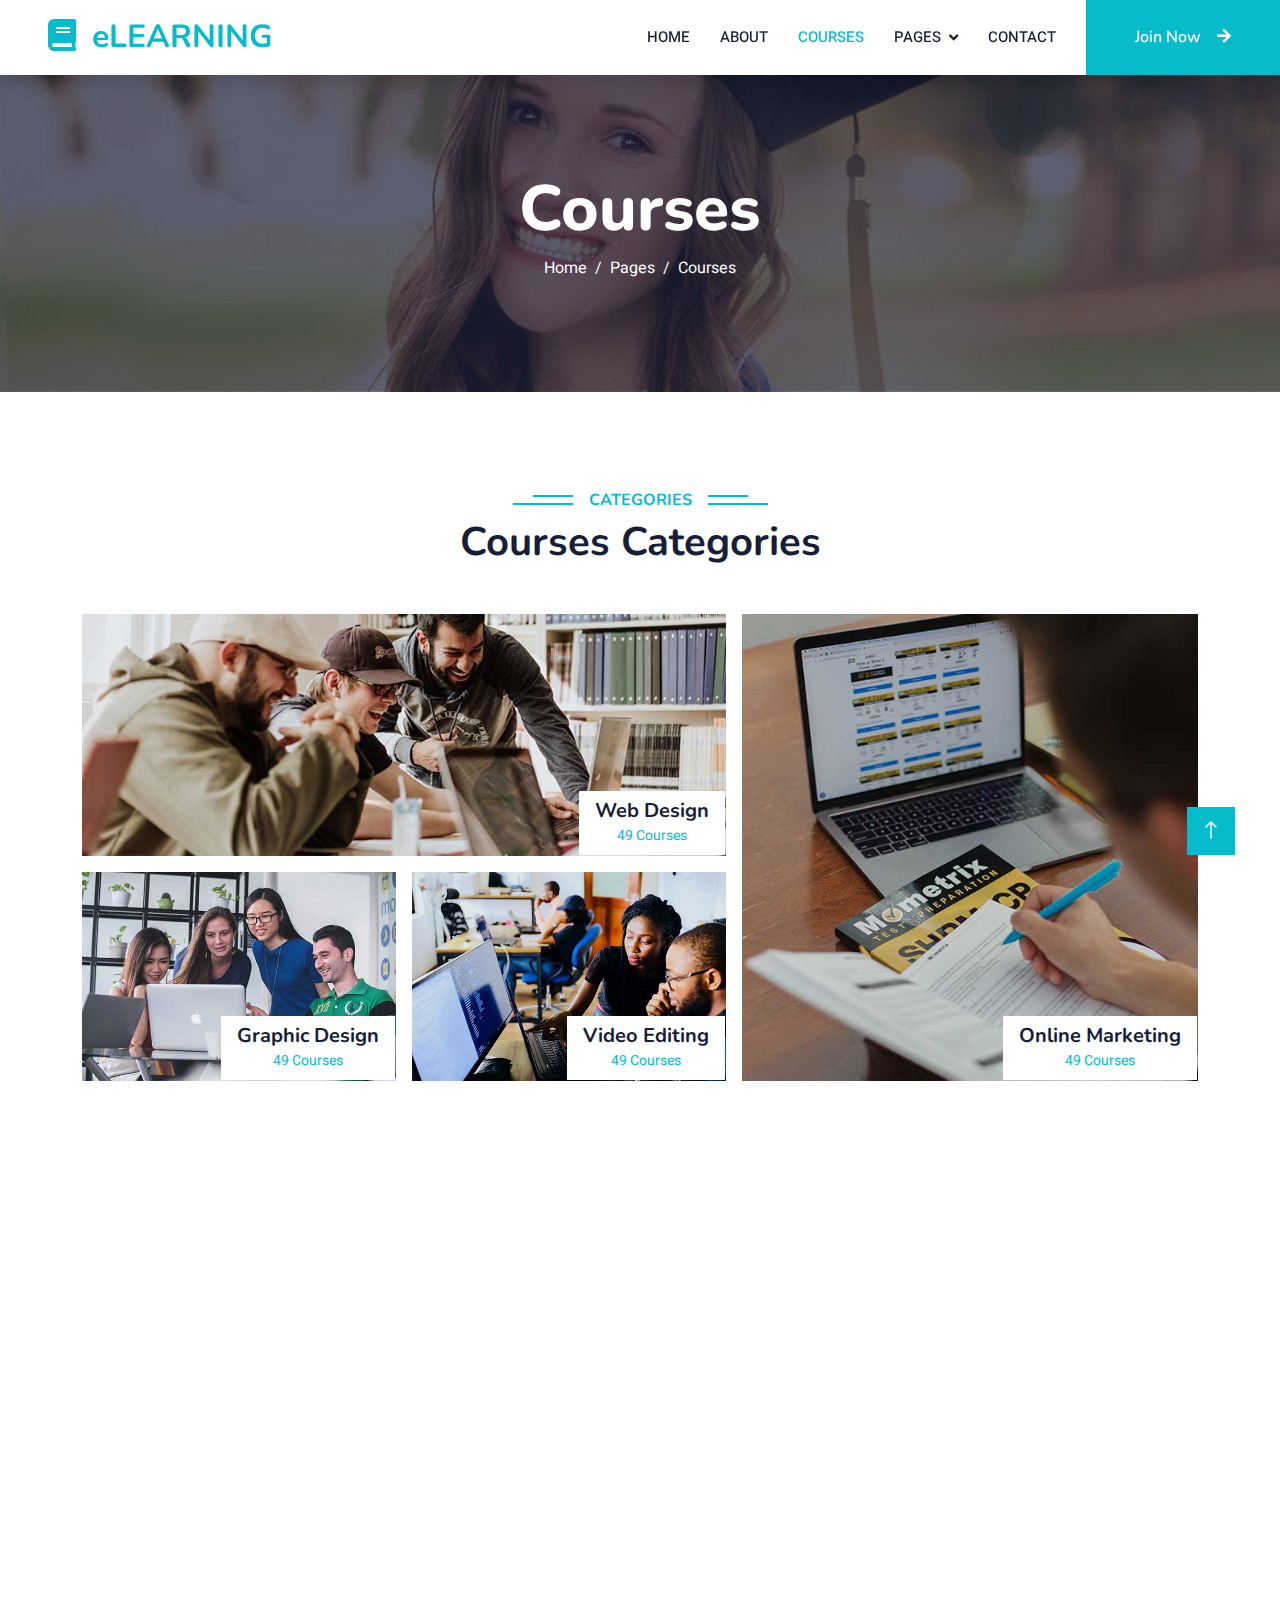
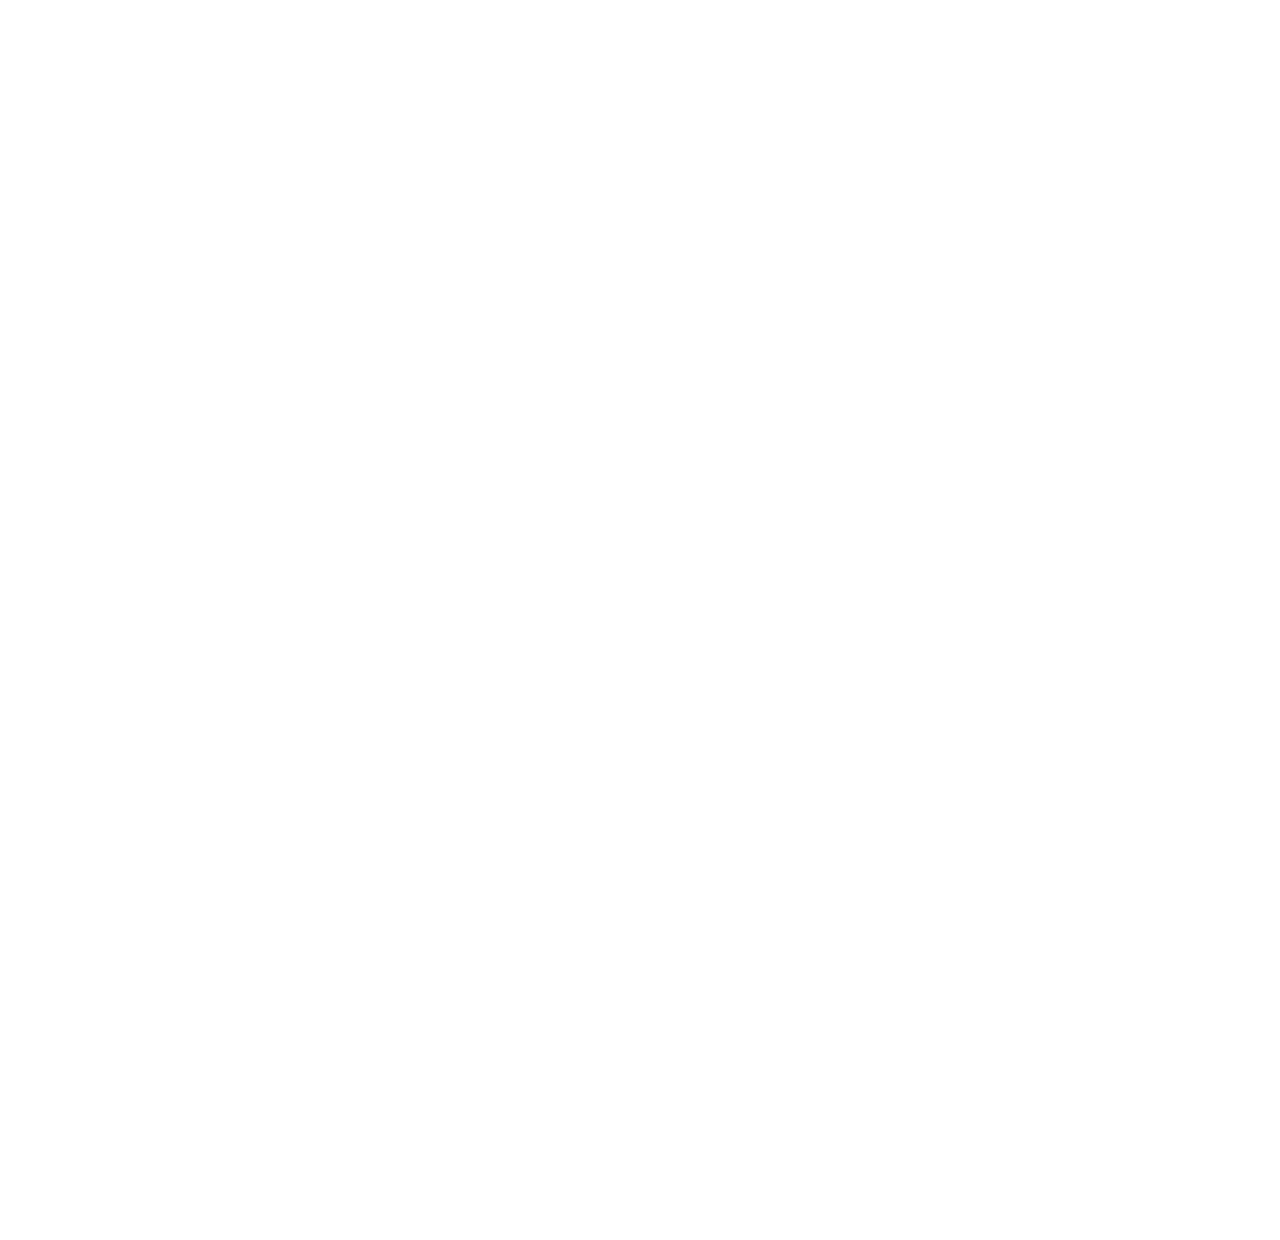
<file: courses.html>
<!DOCTYPE html>
<html lang="en">

<head>
    <meta charset="utf-8">
    <title>eLEARNING </title>
    <meta content="width=device-width, initial-scale=1.0" name="viewport">
    <meta content="" name="keywords">
    <meta content="" name="description">

    <!-- Favicon -->
    <link href="img/favicon.ico" rel="icon">

    <!-- Google Web Fonts -->
    <link rel="preconnect" href="https://fonts.googleapis.com">
    <link rel="preconnect" href="https://fonts.gstatic.com" crossorigin>
    <link href="https://fonts.googleapis.com/css2?family=Heebo:wght@400;500;600&family=Nunito:wght@600;700;800&display=swap" rel="stylesheet">

    <!-- Icon Font Stylesheet -->
    <link href="https://cdnjs.cloudflare.com/ajax/libs/font-awesome/5.10.0/css/all.min.css" rel="stylesheet">
    <link href="https://cdn.jsdelivr.net/npm/bootstrap-icons@1.4.1/font/bootstrap-icons.css" rel="stylesheet">

    <!-- Libraries Stylesheet -->
    <link href="lib/animate/animate.min.css" rel="stylesheet">
    <link href="lib/owlcarousel/assets/owl.carousel.min.css" rel="stylesheet">

    <!-- Customized Bootstrap Stylesheet -->
    <link href="bootstrap.min.css" rel="stylesheet">

    <!-- Template Stylesheet -->
    <link href="style.css" rel="stylesheet">
</head>

<body>
    <!-- Spinner Start -->
    <div id="spinner" class="show bg-white position-fixed translate-middle w-100 vh-100 top-50 start-50 d-flex align-items-center justify-content-center">
        <div class="spinner-border text-primary" style="width: 3rem; height: 3rem;" role="status">
            <span class="sr-only">Loading...</span>
        </div>
    </div>
    <!-- Spinner End -->


    <!-- Navbar Start -->
    <nav class="navbar navbar-expand-lg bg-white navbar-light shadow sticky-top p-0">
        <a href="index.html" class="navbar-brand d-flex align-items-center px-4 px-lg-5">
            <h2 class="m-0 text-primary"><i class="fa fa-book me-3"></i>eLEARNING</h2>
        </a>
        <button type="button" class="navbar-toggler me-4" data-bs-toggle="collapse" data-bs-target="#navbarCollapse">
            <span class="navbar-toggler-icon"></span>
        </button>
        <div class="collapse navbar-collapse" id="navbarCollapse">
            <div class="navbar-nav ms-auto p-4 p-lg-0">
                <a href="index.html" class="nav-item nav-link">Home</a>
                <a href="about.html" class="nav-item nav-link">About</a>
                <a href="courses.html" class="nav-item nav-link active">Courses</a>
                <div class="nav-item dropdown">
                    <a href="#" class="nav-link dropdown-toggle" data-bs-toggle="dropdown">Pages</a>
                    <div class="dropdown-menu fade-down m-0">
                        <a href="team.html" class="dropdown-item">Our Team</a>
                        <a href="testimonial.html" class="dropdown-item">Testimonial</a>
                        <a href="404.html" class="dropdown-item">404 Page</a>
                    </div>
                </div>
                <a href="contact.html" class="nav-item nav-link">Contact</a>
            </div>
            <a href="" class="btn btn-primary py-4 px-lg-5 d-none d-lg-block">Join Now<i class="fa fa-arrow-right ms-3"></i></a>
        </div>
    </nav>
    <!-- Navbar End -->


    <!-- Header Start -->
    <div class="container-fluid bg-primary py-5 mb-5 page-header">
        <div class="container py-5">
            <div class="row justify-content-center">
                <div class="col-lg-10 text-center">
                    <h1 class="display-3 text-white animated slideInDown">Courses</h1>
                    <nav aria-label="breadcrumb">
                        <ol class="breadcrumb justify-content-center">
                            <li class="breadcrumb-item"><a class="text-white" href="#">Home</a></li>
                            <li class="breadcrumb-item"><a class="text-white" href="#">Pages</a></li>
                            <li class="breadcrumb-item text-white active" aria-current="page">Courses</li>
                        </ol>
                    </nav>
                </div>
            </div>
        </div>
    </div>
    <!-- Header End -->


    <!-- Categories Start -->
    <div class="container-xxl py-5 category">
        <div class="container">
            <div class="text-center wow fadeInUp" data-wow-delay="0.1s">
                <h6 class="section-title bg-white text-center text-primary px-3">Categories</h6>
                <h1 class="mb-5">Courses Categories</h1>
            </div>
            <div class="row g-3">
                <div class="col-lg-7 col-md-6">
                    <div class="row g-3">
                        <div class="col-lg-12 col-md-12 wow zoomIn" data-wow-delay="0.1s">
                            <a class="position-relative d-block overflow-hidden" href="">
                                <img class="img-fluid" src="img/cat-1.jpg" alt="">
                                <div class="bg-white text-center position-absolute bottom-0 end-0 py-2 px-3" style="margin: 1px;">
                                    <h5 class="m-0">Web Design</h5>
                                    <small class="text-primary">49 Courses</small>
                                </div>
                            </a>
                        </div>
                        <div class="col-lg-6 col-md-12 wow zoomIn" data-wow-delay="0.3s">
                            <a class="position-relative d-block overflow-hidden" href="">
                                <img class="img-fluid" src="img/cat-2.jpg" alt="">
                                <div class="bg-white text-center position-absolute bottom-0 end-0 py-2 px-3" style="margin: 1px;">
                                    <h5 class="m-0">Graphic Design</h5>
                                    <small class="text-primary">49 Courses</small>
                                </div>
                            </a>
                        </div>
                        <div class="col-lg-6 col-md-12 wow zoomIn" data-wow-delay="0.5s">
                            <a class="position-relative d-block overflow-hidden" href="">
                                <img class="img-fluid" src="img/cat-3.jpg" alt="">
                                <div class="bg-white text-center position-absolute bottom-0 end-0 py-2 px-3" style="margin: 1px;">
                                    <h5 class="m-0">Video Editing</h5>
                                    <small class="text-primary">49 Courses</small>
                                </div>
                            </a>
                        </div>
                    </div>
                </div>
                <div class="col-lg-5 col-md-6 wow zoomIn" data-wow-delay="0.7s" style="min-height: 350px;">
                    <a class="position-relative d-block h-100 overflow-hidden" href="">
                        <img class="img-fluid position-absolute w-100 h-100" src="img/cat-4.jpg" alt="" style="object-fit: cover;">
                        <div class="bg-white text-center position-absolute bottom-0 end-0 py-2 px-3" style="margin:  1px;">
                            <h5 class="m-0">Online Marketing</h5>
                            <small class="text-primary">49 Courses</small>
                        </div>
                    </a>
                </div>
            </div>
        </div>
    </div>
    <!-- Categories Start -->


    <!-- Courses Start -->
    <div class="container-xxl py-5">
        <div class="container">
            <div class="text-center wow fadeInUp" data-wow-delay="0.1s">
                <h6 class="section-title bg-white text-center text-primary px-3">Courses</h6>
                <h1 class="mb-5">Popular Courses</h1>
            </div>
            <div class="row g-4 justify-content-center">
                <div class="col-lg-4 col-md-6 wow fadeInUp" data-wow-delay="0.1s">
                    <div class="course-item bg-light">
                        <div class="position-relative overflow-hidden">
                            <img class="img-fluid" src="img/course-1.jpg" alt="">
                            <div class="w-100 d-flex justify-content-center position-absolute bottom-0 start-0 mb-4">
                                <a href="#" class="flex-shrink-0 btn btn-sm btn-primary px-3 border-end" style="border-radius: 30px 0 0 30px;">Read More</a>
                                <a href="#" class="flex-shrink-0 btn btn-sm btn-primary px-3" style="border-radius: 0 30px 30px 0;">Join Now</a>
                            </div>
                        </div>
                        <div class="text-center p-4 pb-0">
                            <h3 class="mb-0">$149.00</h3>
                            <div class="mb-3">
                                <small class="fa fa-star text-primary"></small>
                                <small class="fa fa-star text-primary"></small>
                                <small class="fa fa-star text-primary"></small>
                                <small class="fa fa-star text-primary"></small>
                                <small class="fa fa-star text-primary"></small>
                                <small>(123)</small>
                            </div>
                            <h5 class="mb-4">Web Design & Development Course for Beginners</h5>
                        </div>
                        <div class="d-flex border-top">
                            <small class="flex-fill text-center border-end py-2"><i class="fa fa-user-tie text-primary me-2"></i>John Doe</small>
                            <small class="flex-fill text-center border-end py-2"><i class="fa fa-clock text-primary me-2"></i>1.49 Hrs</small>
                            <small class="flex-fill text-center py-2"><i class="fa fa-user text-primary me-2"></i>30 Students</small>
                        </div>
                    </div>
                </div>
                <div class="col-lg-4 col-md-6 wow fadeInUp" data-wow-delay="0.3s">
                    <div class="course-item bg-light">
                        <div class="position-relative overflow-hidden">
                            <img class="img-fluid" src="img/course-2.jpg" alt="">
                            <div class="w-100 d-flex justify-content-center position-absolute bottom-0 start-0 mb-4">
                                <a href="#" class="flex-shrink-0 btn btn-sm btn-primary px-3 border-end" style="border-radius: 30px 0 0 30px;">Read More</a>
                                <a href="#" class="flex-shrink-0 btn btn-sm btn-primary px-3" style="border-radius: 0 30px 30px 0;">Join Now</a>
                            </div>
                        </div>
                        <div class="text-center p-4 pb-0">
                            <h3 class="mb-0">$149.00</h3>
                            <div class="mb-3">
                                <small class="fa fa-star text-primary"></small>
                                <small class="fa fa-star text-primary"></small>
                                <small class="fa fa-star text-primary"></small>
                                <small class="fa fa-star text-primary"></small>
                                <small class="fa fa-star text-primary"></small>
                                <small>(123)</small>
                            </div>
                            <h5 class="mb-4">Web Design & Development Course for Beginners</h5>
                        </div>
                        <div class="d-flex border-top">
                            <small class="flex-fill text-center border-end py-2"><i class="fa fa-user-tie text-primary me-2"></i>John Doe</small>
                            <small class="flex-fill text-center border-end py-2"><i class="fa fa-clock text-primary me-2"></i>1.49 Hrs</small>
                            <small class="flex-fill text-center py-2"><i class="fa fa-user text-primary me-2"></i>30 Students</small>
                        </div>
                    </div>
                </div>
                <div class="col-lg-4 col-md-6 wow fadeInUp" data-wow-delay="0.5s">
                    <div class="course-item bg-light">
                        <div class="position-relative overflow-hidden">
                            <img class="img-fluid" src="img/course-3.jpg" alt="">
                            <div class="w-100 d-flex justify-content-center position-absolute bottom-0 start-0 mb-4">
                                <a href="#" class="flex-shrink-0 btn btn-sm btn-primary px-3 border-end" style="border-radius: 30px 0 0 30px;">Read More</a>
                                <a href="#" class="flex-shrink-0 btn btn-sm btn-primary px-3" style="border-radius: 0 30px 30px 0;">Join Now</a>
                            </div>
                        </div>
                        <div class="text-center p-4 pb-0">
                            <h3 class="mb-0">$149.00</h3>
                            <div class="mb-3">
                                <small class="fa fa-star text-primary"></small>
                                <small class="fa fa-star text-primary"></small>
                                <small class="fa fa-star text-primary"></small>
                                <small class="fa fa-star text-primary"></small>
                                <small class="fa fa-star text-primary"></small>
                                <small>(123)</small>
                            </div>
                            <h5 class="mb-4">Web Design & Development Course for Beginners</h5>
                        </div>
                        <div class="d-flex border-top">
                            <small class="flex-fill text-center border-end py-2"><i class="fa fa-user-tie text-primary me-2"></i>John Doe</small>
                            <small class="flex-fill text-center border-end py-2"><i class="fa fa-clock text-primary me-2"></i>1.49 Hrs</small>
                            <small class="flex-fill text-center py-2"><i class="fa fa-user text-primary me-2"></i>30 Students</small>
                        </div>
                    </div>
                </div>
            </div>
        </div>
    </div>
    <!-- Courses End -->


    <!-- Testimonial Start -->
    <div class="container-xxl py-5 wow fadeInUp" data-wow-delay="0.1s">
        <div class="container">
            <div class="text-center">
                <h6 class="section-title bg-white text-center text-primary px-3">Testimonial</h6>
                <h1 class="mb-5">Our Students Say!</h1>
            </div>
            <div class="owl-carousel testimonial-carousel position-relative">
                <div class="testimonial-item text-center">
                    <img class="border rounded-circle p-2 mx-auto mb-3" src="img/testimonial-1.jpg" style="width: 80px; height: 80px;">
                    <h5 class="mb-0">Client Name</h5>
                    <p>Profession</p>
                    <div class="testimonial-text bg-light text-center p-4">
                    <p class="mb-0">Tempor erat elitr rebum at clita. Diam dolor diam ipsum sit diam amet diam et eos. Clita erat ipsum et lorem et sit.</p>
                    </div>
                </div>
                <div class="testimonial-item text-center">
                    <img class="border rounded-circle p-2 mx-auto mb-3" src="img/testimonial-2.jpg" style="width: 80px; height: 80px;">
                    <h5 class="mb-0">Client Name</h5>
                    <p>Profession</p>
                    <div class="testimonial-text bg-light text-center p-4">
                    <p class="mb-0">Tempor erat elitr rebum at clita. Diam dolor diam ipsum sit diam amet diam et eos. Clita erat ipsum et lorem et sit.</p>
                    </div>
                </div>
                <div class="testimonial-item text-center">
                    <img class="border rounded-circle p-2 mx-auto mb-3" src="img/testimonial-3.jpg" style="width: 80px; height: 80px;">
                    <h5 class="mb-0">Client Name</h5>
                    <p>Profession</p>
                    <div class="testimonial-text bg-light text-center p-4">
                    <p class="mb-0">Tempor erat elitr rebum at clita. Diam dolor diam ipsum sit diam amet diam et eos. Clita erat ipsum et lorem et sit.</p>
                    </div>
                </div>
                <div class="testimonial-item text-center">
                    <img class="border rounded-circle p-2 mx-auto mb-3" src="img/testimonial-4.jpg" style="width: 80px; height: 80px;">
                    <h5 class="mb-0">Client Name</h5>
                    <p>Profession</p>
                    <div class="testimonial-text bg-light text-center p-4">
                    <p class="mb-0">Tempor erat elitr rebum at clita. Diam dolor diam ipsum sit diam amet diam et eos. Clita erat ipsum et lorem et sit.</p>
                    </div>
                </div>
            </div>
        </div>
    </div>
    <!-- Testimonial End -->
        

    <!-- Footer Start -->
    <div class="container-fluid bg-dark text-light footer pt-5 mt-5 wow fadeIn" data-wow-delay="0.1s">
        <div class="container py-5">
            <div class="row g-5">
                <div class="col-lg-3 col-md-6">
                    <h4 class="text-white mb-3">Quick Link</h4>
                    <a class="btn btn-link" href="">About Us</a>
                    <a class="btn btn-link" href="">Contact Us</a>
                    <a class="btn btn-link" href="">Privacy Policy</a>
                    <a class="btn btn-link" href="">Terms & Condition</a>
                    <a class="btn btn-link" href="">FAQs & Help</a>
                </div>
                <div class="col-lg-3 col-md-6">
                    <h4 class="text-white mb-3">Contact</h4>
                    <p class="mb-2"><i class="fa fa-map-marker-alt me-3"></i>123 Street, New Delhi, India</p>
                    <p class="mb-2"><i class="fa fa-phone-alt me-3"></i>+91 9310957744</p>
                    <p class="mb-2"><i class="fa fa-envelope me-3"></i>ujwalthakur555@gmail.com</p>
                    <div class="d-flex pt-2">
                        <a class="btn btn-outline-light btn-social" href=""><i class="fab fa-twitter"></i></a>
                        <a class="btn btn-outline-light btn-social" href=""><i class="fab fa-facebook-f"></i></a>
                        <a class="btn btn-outline-light btn-social" href=""><i class="fab fa-youtube"></i></a>
                        <a class="btn btn-outline-light btn-social" href=""><i class="fab fa-linkedin-in"></i></a>
                    </div>
                </div>
                <div class="col-lg-3 col-md-6">
                    <h4 class="text-white mb-3">Gallery</h4>
                    <div class="row g-2 pt-2">
                        <div class="col-4">
                            <img class="img-fluid bg-light p-1" src="img/course-1.jpg" alt="">
                        </div>
                        <div class="col-4">
                            <img class="img-fluid bg-light p-1" src="img/course-2.jpg" alt="">
                        </div>
                        <div class="col-4">
                            <img class="img-fluid bg-light p-1" src="img/course-3.jpg" alt="">
                        </div>
                        <div class="col-4">
                            <img class="img-fluid bg-light p-1" src="img/course-2.jpg" alt="">
                        </div>
                        <div class="col-4">
                            <img class="img-fluid bg-light p-1" src="img/course-3.jpg" alt="">
                        </div>
                        <div class="col-4">
                            <img class="img-fluid bg-light p-1" src="img/course-1.jpg" alt="">
                        </div>
                    </div>
                </div>
                <div class="col-lg-3 col-md-6">
                    <h4 class="text-white mb-3">Newsletter</h4>
                    <p>Dolor amet sit justo amet elitr clita ipsum elitr est.</p>
                    <div class="position-relative mx-auto" style="max-width: 400px;">
                        <input class="form-control border-0 w-100 py-3 ps-4 pe-5" type="text" placeholder="Your email">
                        <button type="button" class="btn btn-primary py-2 position-absolute top-0 end-0 mt-2 me-2">SignUp</button>
                    </div>
                </div>
            </div>
        </div>
        <div class="container">
            <div class="copyright">
                <div class="row">
                    <div class="col-md-6 text-center text-md-start mb-3 mb-md-0">
                        &copy; <a class="border-bottom" href="#">Your Site Name</a>, All Right Reserved.

                        <!--/*** This template is free as long as you keep the footer author’s credit link/attribution link/backlink. If you'd like to use the template without the footer author’s credit link/attribution link/backlink, you can purchase the Credit Removal License from "https://htmlcodex.com/credit-removal". Thank you for your support. ***/-->
                        Designed By <a class="border-bottom" href="https://htmlcodex.com">HTML Codex</a><br><br>
                        Distributed By <a class="border-bottom" href="https://themewagon.com">ThemeWagon</a>
                    </div>
                    <div class="col-md-6 text-center text-md-end">
                        <div class="footer-menu">
                            <a href="">Home</a>
                            <a href="">Cookies</a>
                            <a href="">Help</a>
                            <a href="">FQAs</a>
                        </div>
                    </div>
                </div>
            </div>
        </div>
    </div>
    <!-- Footer End -->


    <!-- Back to Top -->
    <a href="#" class="btn btn-lg btn-primary btn-lg-square back-to-top"><i class="bi bi-arrow-up"></i></a>


    <!-- JavaScript Libraries -->
    <script src="https://code.jquery.com/jquery-3.4.1.min.js"></script>
    <script src="https://cdn.jsdelivr.net/npm/bootstrap@5.0.0/dist/js/bootstrap.bundle.min.js"></script>
    <script src="lib/wow/wow.min.js"></script>
    <script src="lib/easing/easing.min.js"></script>
    <script src="lib/waypoints/waypoints.min.js"></script>
    <script src="lib/owlcarousel/owl.carousel.min.js"></script>

    <!-- Template Javascript -->
    <script src="js/main.js"></script>
</body>

</html>
</file>
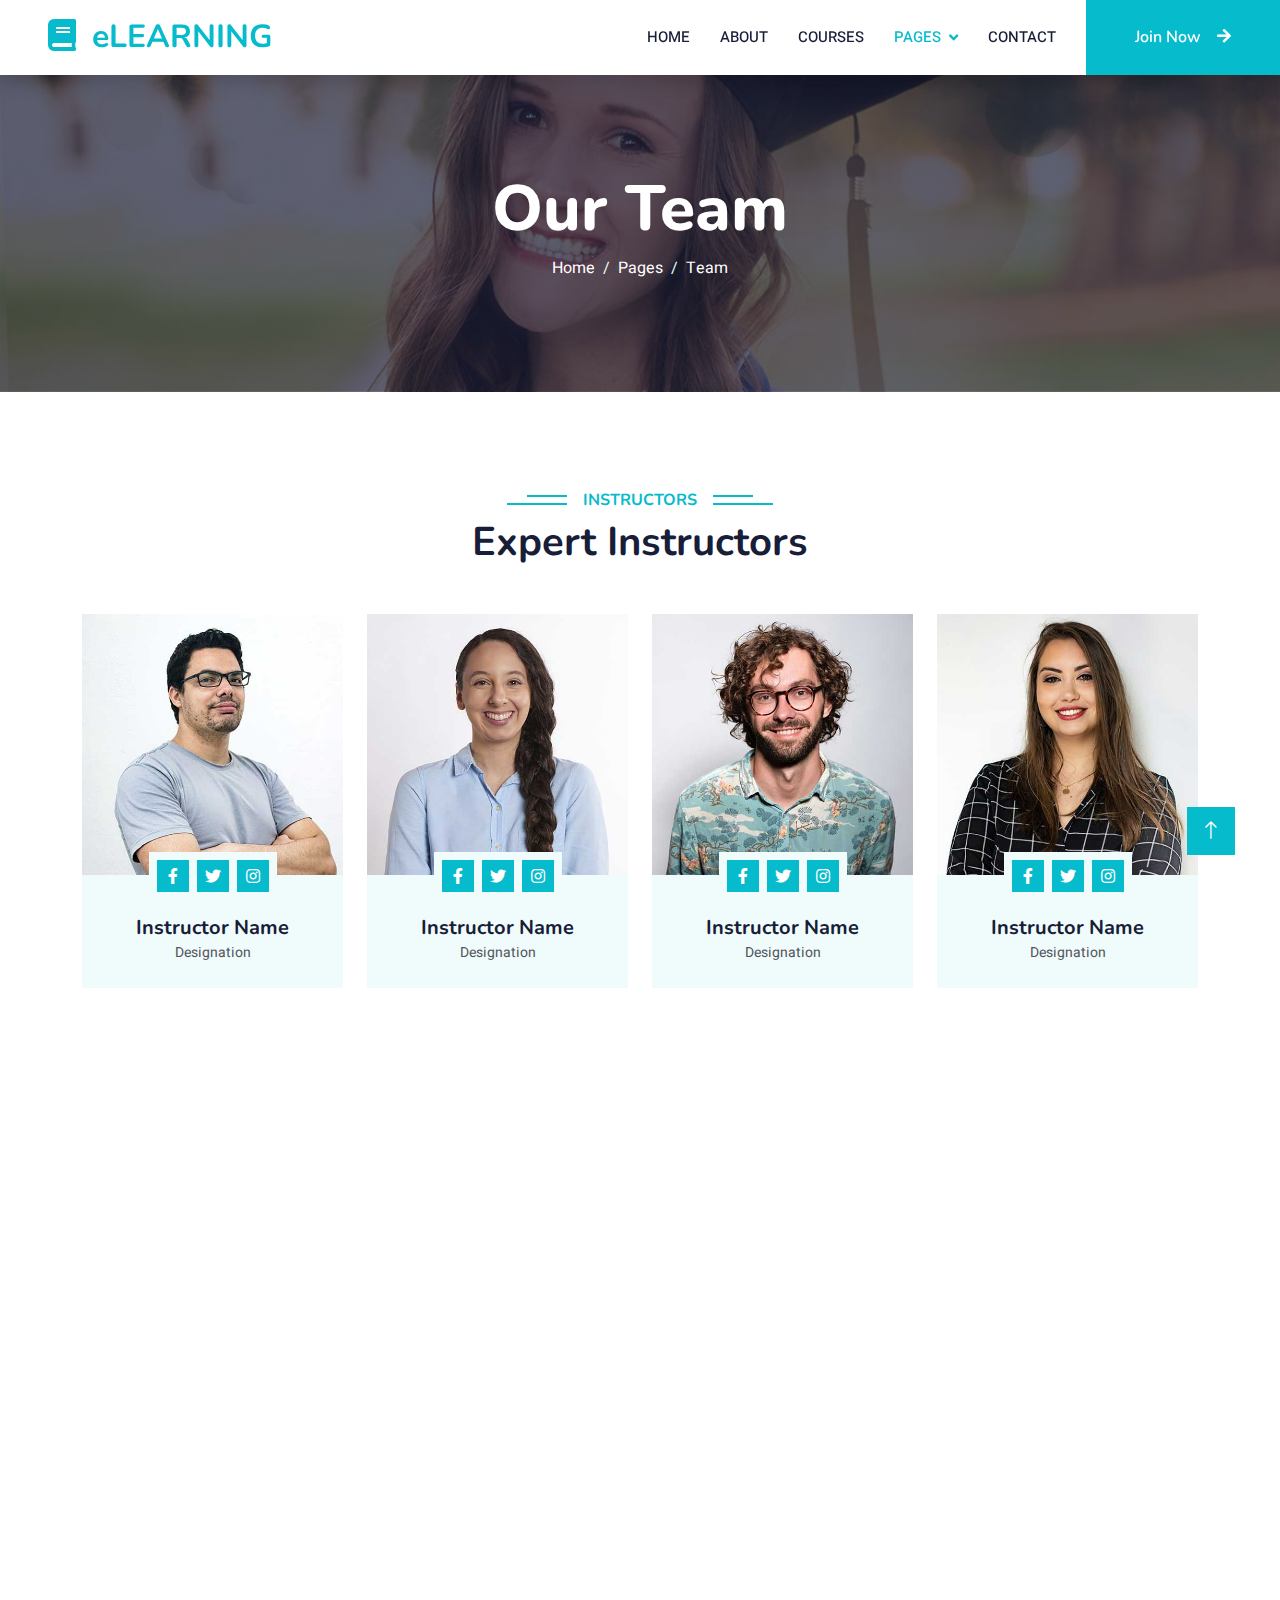
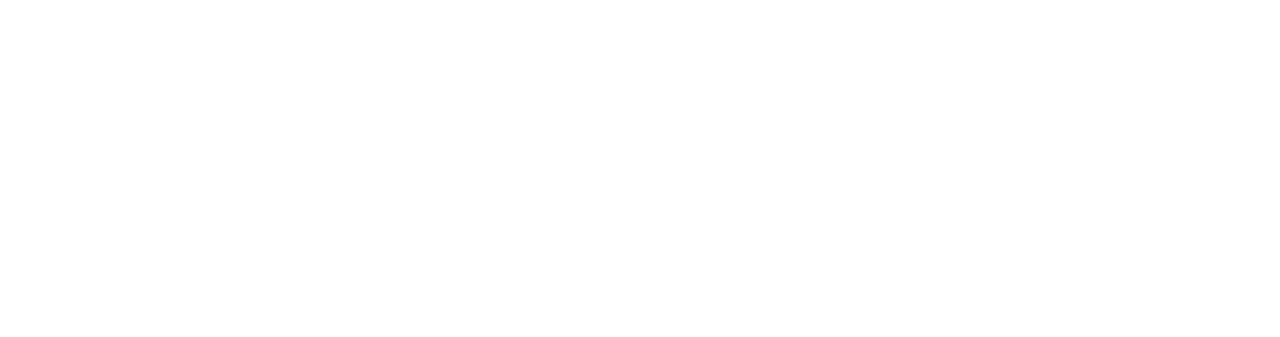
<file: team.html>
<!DOCTYPE html>
<html lang="en">

<head>
    <meta charset="utf-8">
    <title>eLEARNING </title>
    <meta content="width=device-width, initial-scale=1.0" name="viewport">
    <meta content="" name="keywords">
    <meta content="" name="description">

    <!-- Favicon -->
    <link href="img/favicon.ico" rel="icon">

    <!-- Google Web Fonts -->
    <link rel="preconnect" href="https://fonts.googleapis.com">
    <link rel="preconnect" href="https://fonts.gstatic.com" crossorigin>
    <link href="https://fonts.googleapis.com/css2?family=Heebo:wght@400;500;600&family=Nunito:wght@600;700;800&display=swap" rel="stylesheet">

    <!-- Icon Font Stylesheet -->
    <link href="https://cdnjs.cloudflare.com/ajax/libs/font-awesome/5.10.0/css/all.min.css" rel="stylesheet">
    <link href="https://cdn.jsdelivr.net/npm/bootstrap-icons@1.4.1/font/bootstrap-icons.css" rel="stylesheet">

    <!-- Libraries Stylesheet -->
    <link href="lib/animate/animate.min.css" rel="stylesheet">
    <link href="lib/owlcarousel/assets/owl.carousel.min.css" rel="stylesheet">

    <!-- Customized Bootstrap Stylesheet -->
    <link href="bootstrap.min.css" rel="stylesheet">

    <!-- Template Stylesheet -->
    <link href="style.css" rel="stylesheet">
</head>

<body>
    <!-- Spinner Start -->
    <div id="spinner" class="show bg-white position-fixed translate-middle w-100 vh-100 top-50 start-50 d-flex align-items-center justify-content-center">
        <div class="spinner-border text-primary" style="width: 3rem; height: 3rem;" role="status">
            <span class="sr-only">Loading...</span>
        </div>
    </div>
    <!-- Spinner End -->


    <!-- Navbar Start -->
    <nav class="navbar navbar-expand-lg bg-white navbar-light shadow sticky-top p-0">
        <a href="index.html" class="navbar-brand d-flex align-items-center px-4 px-lg-5">
            <h2 class="m-0 text-primary"><i class="fa fa-book me-3"></i>eLEARNING</h2>
        </a>
        <button type="button" class="navbar-toggler me-4" data-bs-toggle="collapse" data-bs-target="#navbarCollapse">
            <span class="navbar-toggler-icon"></span>
        </button>
        <div class="collapse navbar-collapse" id="navbarCollapse">
            <div class="navbar-nav ms-auto p-4 p-lg-0">
                <a href="index.html" class="nav-item nav-link">Home</a>
                <a href="about.html" class="nav-item nav-link">About</a>
                <a href="courses.html" class="nav-item nav-link">Courses</a>
                <div class="nav-item dropdown">
                    <a href="#" class="nav-link dropdown-toggle active" data-bs-toggle="dropdown">Pages</a>
                    <div class="dropdown-menu fade-down m-0">
                        <a href="team.html" class="dropdown-item active">Our Team</a>
                        <a href="testimonial.html" class="dropdown-item">Testimonial</a>
                        <a href="404.html" class="dropdown-item">404 Page</a>
                    </div>
                </div>
                <a href="contact.html" class="nav-item nav-link">Contact</a>
            </div>
            <a href="" class="btn btn-primary py-4 px-lg-5 d-none d-lg-block">Join Now<i class="fa fa-arrow-right ms-3"></i></a>
        </div>
    </nav>
    <!-- Navbar End -->


    <!-- Header Start -->
    <div class="container-fluid bg-primary py-5 mb-5 page-header">
        <div class="container py-5">
            <div class="row justify-content-center">
                <div class="col-lg-10 text-center">
                    <h1 class="display-3 text-white animated slideInDown">Our Team</h1>
                    <nav aria-label="breadcrumb">
                        <ol class="breadcrumb justify-content-center">
                            <li class="breadcrumb-item"><a class="text-white" href="#">Home</a></li>
                            <li class="breadcrumb-item"><a class="text-white" href="#">Pages</a></li>
                            <li class="breadcrumb-item text-white active" aria-current="page">Team</li>
                        </ol>
                    </nav>
                </div>
            </div>
        </div>
    </div>
    <!-- Header End -->


    <!-- Team Start -->
    <div class="container-xxl py-5">
        <div class="container">
            <div class="text-center wow fadeInUp" data-wow-delay="0.1s">
                <h6 class="section-title bg-white text-center text-primary px-3">Instructors</h6>
                <h1 class="mb-5">Expert Instructors</h1>
            </div>
            <div class="row g-4">
                <div class="col-lg-3 col-md-6 wow fadeInUp" data-wow-delay="0.1s">
                    <div class="team-item bg-light">
                        <div class="overflow-hidden">
                            <img class="img-fluid" src="img/team-1.jpg" alt="">
                        </div>
                        <div class="position-relative d-flex justify-content-center" style="margin-top: -23px;">
                            <div class="bg-light d-flex justify-content-center pt-2 px-1">
                                <a class="btn btn-sm-square btn-primary mx-1" href=""><i class="fab fa-facebook-f"></i></a>
                                <a class="btn btn-sm-square btn-primary mx-1" href=""><i class="fab fa-twitter"></i></a>
                                <a class="btn btn-sm-square btn-primary mx-1" href=""><i class="fab fa-instagram"></i></a>
                            </div>
                        </div>
                        <div class="text-center p-4">
                            <h5 class="mb-0">Instructor Name</h5>
                            <small>Designation</small>
                        </div>
                    </div>
                </div>
                <div class="col-lg-3 col-md-6 wow fadeInUp" data-wow-delay="0.3s">
                    <div class="team-item bg-light">
                        <div class="overflow-hidden">
                            <img class="img-fluid" src="img/team-2.jpg" alt="">
                        </div>
                        <div class="position-relative d-flex justify-content-center" style="margin-top: -23px;">
                            <div class="bg-light d-flex justify-content-center pt-2 px-1">
                                <a class="btn btn-sm-square btn-primary mx-1" href=""><i class="fab fa-facebook-f"></i></a>
                                <a class="btn btn-sm-square btn-primary mx-1" href=""><i class="fab fa-twitter"></i></a>
                                <a class="btn btn-sm-square btn-primary mx-1" href=""><i class="fab fa-instagram"></i></a>
                            </div>
                        </div>
                        <div class="text-center p-4">
                            <h5 class="mb-0">Instructor Name</h5>
                            <small>Designation</small>
                        </div>
                    </div>
                </div>
                <div class="col-lg-3 col-md-6 wow fadeInUp" data-wow-delay="0.5s">
                    <div class="team-item bg-light">
                        <div class="overflow-hidden">
                            <img class="img-fluid" src="img/team-3.jpg" alt="">
                        </div>
                        <div class="position-relative d-flex justify-content-center" style="margin-top: -23px;">
                            <div class="bg-light d-flex justify-content-center pt-2 px-1">
                                <a class="btn btn-sm-square btn-primary mx-1" href=""><i class="fab fa-facebook-f"></i></a>
                                <a class="btn btn-sm-square btn-primary mx-1" href=""><i class="fab fa-twitter"></i></a>
                                <a class="btn btn-sm-square btn-primary mx-1" href=""><i class="fab fa-instagram"></i></a>
                            </div>
                        </div>
                        <div class="text-center p-4">
                            <h5 class="mb-0">Instructor Name</h5>
                            <small>Designation</small>
                        </div>
                    </div>
                </div>
                <div class="col-lg-3 col-md-6 wow fadeInUp" data-wow-delay="0.7s">
                    <div class="team-item bg-light">
                        <div class="overflow-hidden">
                            <img class="img-fluid" src="img/team-4.jpg" alt="">
                        </div>
                        <div class="position-relative d-flex justify-content-center" style="margin-top: -23px;">
                            <div class="bg-light d-flex justify-content-center pt-2 px-1">
                                <a class="btn btn-sm-square btn-primary mx-1" href=""><i class="fab fa-facebook-f"></i></a>
                                <a class="btn btn-sm-square btn-primary mx-1" href=""><i class="fab fa-twitter"></i></a>
                                <a class="btn btn-sm-square btn-primary mx-1" href=""><i class="fab fa-instagram"></i></a>
                            </div>
                        </div>
                        <div class="text-center p-4">
                            <h5 class="mb-0">Instructor Name</h5>
                            <small>Designation</small>
                        </div>
                    </div>
                </div>
                <div class="col-lg-3 col-md-6 wow fadeInUp" data-wow-delay="0.1s">
                    <div class="team-item bg-light">
                        <div class="overflow-hidden">
                            <img class="img-fluid" src="img/team-2.jpg" alt="">
                        </div>
                        <div class="position-relative d-flex justify-content-center" style="margin-top: -23px;">
                            <div class="bg-light d-flex justify-content-center pt-2 px-1">
                                <a class="btn btn-sm-square btn-primary mx-1" href=""><i class="fab fa-facebook-f"></i></a>
                                <a class="btn btn-sm-square btn-primary mx-1" href=""><i class="fab fa-twitter"></i></a>
                                <a class="btn btn-sm-square btn-primary mx-1" href=""><i class="fab fa-instagram"></i></a>
                            </div>
                        </div>
                        <div class="text-center p-4">
                            <h5 class="mb-0">Instructor Name</h5>
                            <small>Designation</small>
                        </div>
                    </div>
                </div>
                <div class="col-lg-3 col-md-6 wow fadeInUp" data-wow-delay="0.3s">
                    <div class="team-item bg-light">
                        <div class="overflow-hidden">
                            <img class="img-fluid" src="img/team-3.jpg" alt="">
                        </div>
                        <div class="position-relative d-flex justify-content-center" style="margin-top: -23px;">
                            <div class="bg-light d-flex justify-content-center pt-2 px-1">
                                <a class="btn btn-sm-square btn-primary mx-1" href=""><i class="fab fa-facebook-f"></i></a>
                                <a class="btn btn-sm-square btn-primary mx-1" href=""><i class="fab fa-twitter"></i></a>
                                <a class="btn btn-sm-square btn-primary mx-1" href=""><i class="fab fa-instagram"></i></a>
                            </div>
                        </div>
                        <div class="text-center p-4">
                            <h5 class="mb-0">Instructor Name</h5>
                            <small>Designation</small>
                        </div>
                    </div>
                </div>
                <div class="col-lg-3 col-md-6 wow fadeInUp" data-wow-delay="0.5s">
                    <div class="team-item bg-light">
                        <div class="overflow-hidden">
                            <img class="img-fluid" src="img/team-4.jpg" alt="">
                        </div>
                        <div class="position-relative d-flex justify-content-center" style="margin-top: -23px;">
                            <div class="bg-light d-flex justify-content-center pt-2 px-1">
                                <a class="btn btn-sm-square btn-primary mx-1" href=""><i class="fab fa-facebook-f"></i></a>
                                <a class="btn btn-sm-square btn-primary mx-1" href=""><i class="fab fa-twitter"></i></a>
                                <a class="btn btn-sm-square btn-primary mx-1" href=""><i class="fab fa-instagram"></i></a>
                            </div>
                        </div>
                        <div class="text-center p-4">
                            <h5 class="mb-0">Instructor Name</h5>
                            <small>Designation</small>
                        </div>
                    </div>
                </div>
                <div class="col-lg-3 col-md-6 wow fadeInUp" data-wow-delay="0.7s">
                    <div class="team-item bg-light">
                        <div class="overflow-hidden">
                            <img class="img-fluid" src="img/team-1.jpg" alt="">
                        </div>
                        <div class="position-relative d-flex justify-content-center" style="margin-top: -23px;">
                            <div class="bg-light d-flex justify-content-center pt-2 px-1">
                                <a class="btn btn-sm-square btn-primary mx-1" href=""><i class="fab fa-facebook-f"></i></a>
                                <a class="btn btn-sm-square btn-primary mx-1" href=""><i class="fab fa-twitter"></i></a>
                                <a class="btn btn-sm-square btn-primary mx-1" href=""><i class="fab fa-instagram"></i></a>
                            </div>
                        </div>
                        <div class="text-center p-4">
                            <h5 class="mb-0">Instructor Name</h5>
                            <small>Designation</small>
                        </div>
                    </div>
                </div>
            </div>
        </div>
    </div>
    <!-- Team End -->
        

    <!-- Footer Start -->
    <div class="container-fluid bg-dark text-light footer pt-5 mt-5 wow fadeIn" data-wow-delay="0.1s">
        <div class="container py-5">
            <div class="row g-5">
                <div class="col-lg-3 col-md-6">
                    <h4 class="text-white mb-3">Quick Link</h4>
                    <a class="btn btn-link" href="">About Us</a>
                    <a class="btn btn-link" href="">Contact Us</a>
                    <a class="btn btn-link" href="">Privacy Policy</a>
                    <a class="btn btn-link" href="">Terms & Condition</a>
                    <a class="btn btn-link" href="">FAQs & Help</a>
                </div>
                <div class="col-lg-3 col-md-6">
                    <h4 class="text-white mb-3">Contact</h4>
                    <p class="mb-2"><i class="fa fa-map-marker-alt me-3"></i>123 Street, New Delhi,India</p>
                    <p class="mb-2"><i class="fa fa-phone-alt me-3"></i>+91 9310957744</p>
                    <p class="mb-2"><i class="fa fa-envelope me-3"></i>ujwalthakur555@gmail.com</p>
                    <div class="d-flex pt-2">
                        <a class="btn btn-outline-light btn-social" href=""><i class="fab fa-twitter"></i></a>
                        <a class="btn btn-outline-light btn-social" href=""><i class="fab fa-facebook-f"></i></a>
                        <a class="btn btn-outline-light btn-social" href=""><i class="fab fa-youtube"></i></a>
                        <a class="btn btn-outline-light btn-social" href=""><i class="fab fa-linkedin-in"></i></a>
                    </div>
                </div>
                <div class="col-lg-3 col-md-6">
                    <h4 class="text-white mb-3">Gallery</h4>
                    <div class="row g-2 pt-2">
                        <div class="col-4">
                            <img class="img-fluid bg-light p-1" src="img/course-1.jpg" alt="">
                        </div>
                        <div class="col-4">
                            <img class="img-fluid bg-light p-1" src="img/course-2.jpg" alt="">
                        </div>
                        <div class="col-4">
                            <img class="img-fluid bg-light p-1" src="img/course-3.jpg" alt="">
                        </div>
                        <div class="col-4">
                            <img class="img-fluid bg-light p-1" src="img/course-2.jpg" alt="">
                        </div>
                        <div class="col-4">
                            <img class="img-fluid bg-light p-1" src="img/course-3.jpg" alt="">
                        </div>
                        <div class="col-4">
                            <img class="img-fluid bg-light p-1" src="img/course-1.jpg" alt="">
                        </div>
                    </div>
                </div>
                <div class="col-lg-3 col-md-6">
                    <h4 class="text-white mb-3">Newsletter</h4>
                    <p>Dolor amet sit justo amet elitr clita ipsum elitr est.</p>
                    <div class="position-relative mx-auto" style="max-width: 400px;">
                        <input class="form-control border-0 w-100 py-3 ps-4 pe-5" type="text" placeholder="Your email">
                        <button type="button" class="btn btn-primary py-2 position-absolute top-0 end-0 mt-2 me-2">SignUp</button>
                    </div>
                </div>
            </div>
        </div>
        <div class="container">
            <div class="copyright">
                <div class="row">
                    <div class="col-md-6 text-center text-md-start mb-3 mb-md-0">
                        &copy; <a class="border-bottom" href="#">Your Site Name</a>, All Right Reserved.

                        <!--/*** This template is free as long as you keep the footer author’s credit link/attribution link/backlink. If you'd like to use the template without the footer author’s credit link/attribution link/backlink, you can purchase the Credit Removal License from "https://htmlcodex.com/credit-removal". Thank you for your support. ***/-->
                        Designed By <a class="border-bottom" href="https://htmlcodex.com">HTML Codex</a><br><br>
                        Distributed By <a class="border-bottom" href="https://themewagon.com">ThemeWagon</a>
                    </div>
                    <div class="col-md-6 text-center text-md-end">
                        <div class="footer-menu">
                            <a href="">Home</a>
                            <a href="">Cookies</a>
                            <a href="">Help</a>
                            <a href="">FQAs</a>
                        </div>
                    </div>
                </div>
            </div>
        </div>
    </div>
    <!-- Footer End -->


    <!-- Back to Top -->
    <a href="#" class="btn btn-lg btn-primary btn-lg-square back-to-top"><i class="bi bi-arrow-up"></i></a>


    <!-- JavaScript Libraries -->
    <script src="https://code.jquery.com/jquery-3.4.1.min.js"></script>
    <script src="https://cdn.jsdelivr.net/npm/bootstrap@5.0.0/dist/js/bootstrap.bundle.min.js"></script>
    <script src="lib/wow/wow.min.js"></script>
    <script src="lib/easing/easing.min.js"></script>
    <script src="lib/waypoints/waypoints.min.js"></script>
    <script src="lib/owlcarousel/owl.carousel.min.js"></script>

    <!-- Template Javascript -->
    <script src="js/main.js"></script>
</body>

</html>
</file>
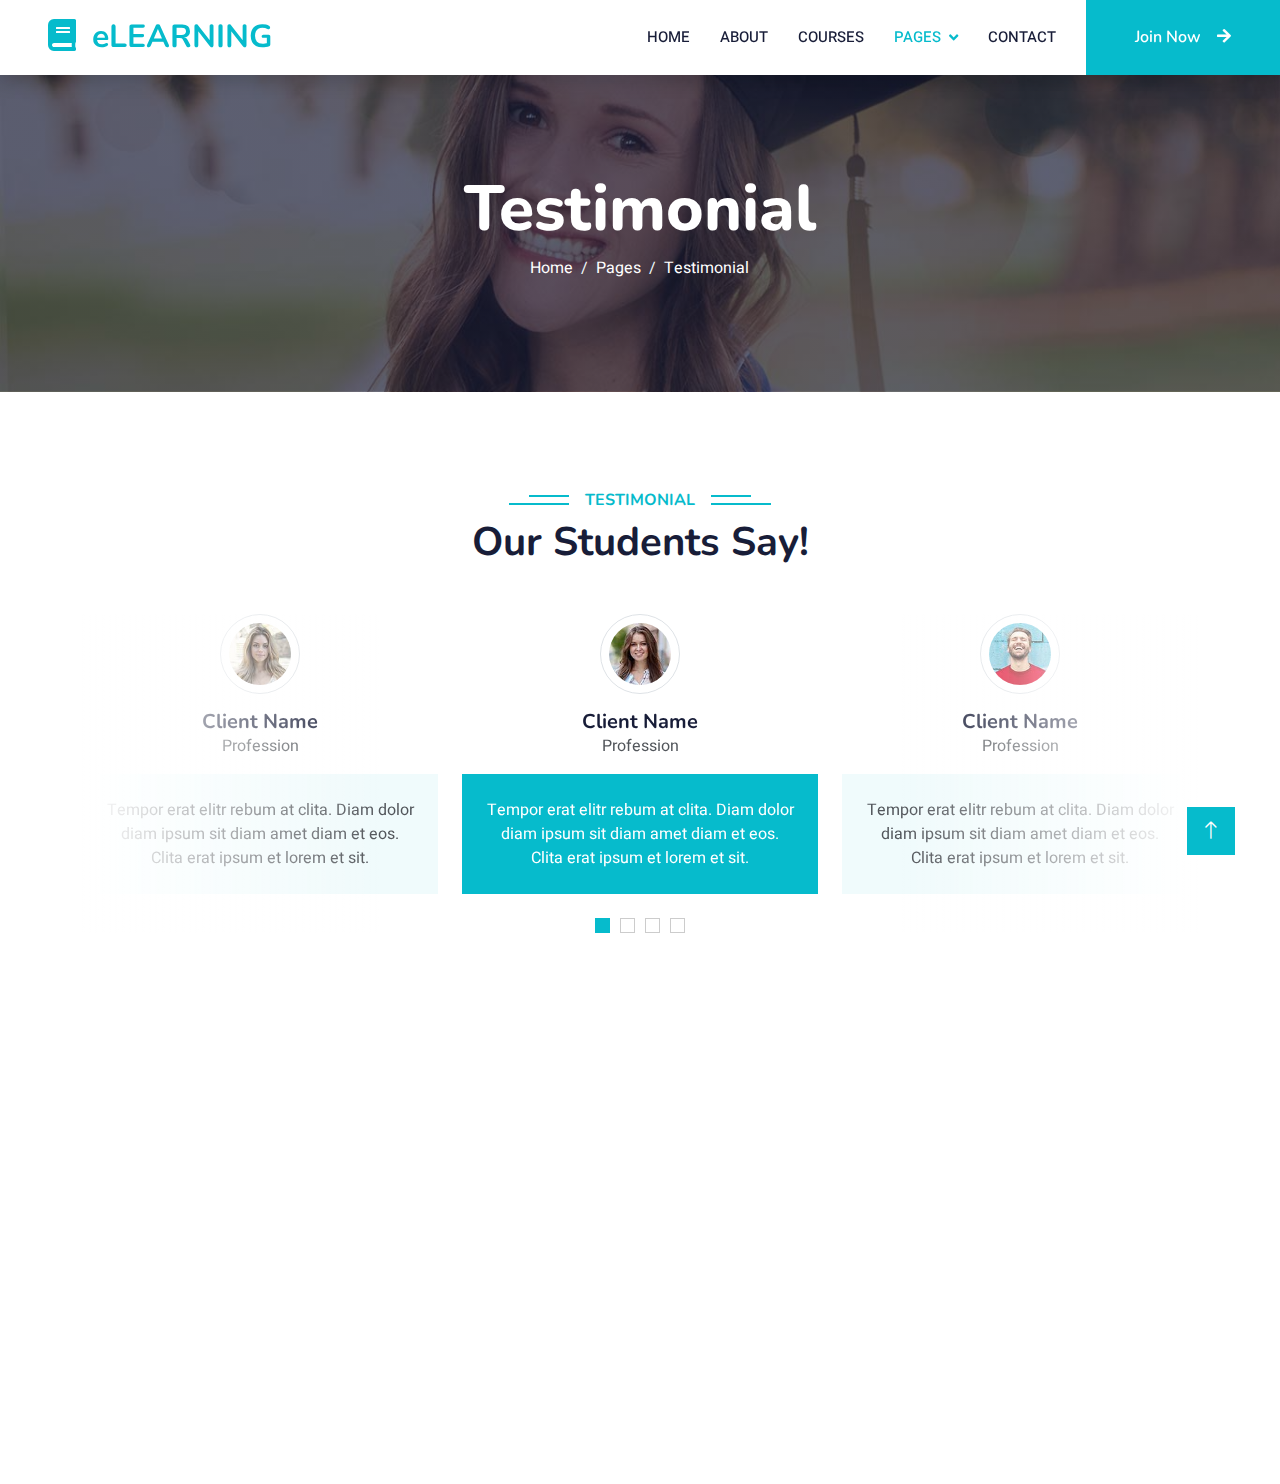
<file: testimonial.html>
<!DOCTYPE html>
<html lang="en">

<head>
    <meta charset="utf-8">
    <title>eLEARNING </title>
    <meta content="width=device-width, initial-scale=1.0" name="viewport">
    <meta content="" name="keywords">
    <meta content="" name="description">

    <!-- Favicon -->
    <link href="img/favicon.ico" rel="icon">

    <!-- Google Web Fonts -->
    <link rel="preconnect" href="https://fonts.googleapis.com">
    <link rel="preconnect" href="https://fonts.gstatic.com" crossorigin>
    <link href="https://fonts.googleapis.com/css2?family=Heebo:wght@400;500;600&family=Nunito:wght@600;700;800&display=swap" rel="stylesheet">

    <!-- Icon Font Stylesheet -->
    <link href="https://cdnjs.cloudflare.com/ajax/libs/font-awesome/5.10.0/css/all.min.css" rel="stylesheet">
    <link href="https://cdn.jsdelivr.net/npm/bootstrap-icons@1.4.1/font/bootstrap-icons.css" rel="stylesheet">

    <!-- Libraries Stylesheet -->
    <link href="lib/animate/animate.min.css" rel="stylesheet">
    <link href="lib/owlcarousel/assets/owl.carousel.min.css" rel="stylesheet">

    <!-- Customized Bootstrap Stylesheet -->
    <link href="bootstrap.min.css" rel="stylesheet">

    <!-- Template Stylesheet -->
    <link href="style.css" rel="stylesheet">
</head>

<body>
    <!-- Spinner Start -->
    <div id="spinner" class="show bg-white position-fixed translate-middle w-100 vh-100 top-50 start-50 d-flex align-items-center justify-content-center">
        <div class="spinner-border text-primary" style="width: 3rem; height: 3rem;" role="status">
            <span class="sr-only">Loading...</span>
        </div>
    </div>
    <!-- Spinner End -->


    <!-- Navbar Start -->
    <nav class="navbar navbar-expand-lg bg-white navbar-light shadow sticky-top p-0">
        <a href="index.html" class="navbar-brand d-flex align-items-center px-4 px-lg-5">
            <h2 class="m-0 text-primary"><i class="fa fa-book me-3"></i>eLEARNING</h2>
        </a>
        <button type="button" class="navbar-toggler me-4" data-bs-toggle="collapse" data-bs-target="#navbarCollapse">
            <span class="navbar-toggler-icon"></span>
        </button>
        <div class="collapse navbar-collapse" id="navbarCollapse">
            <div class="navbar-nav ms-auto p-4 p-lg-0">
                <a href="index.html" class="nav-item nav-link">Home</a>
                <a href="about.html" class="nav-item nav-link">About</a>
                <a href="courses.html" class="nav-item nav-link">Courses</a>
                <div class="nav-item dropdown">
                    <a href="#" class="nav-link dropdown-toggle active" data-bs-toggle="dropdown">Pages</a>
                    <div class="dropdown-menu fade-down m-0">
                        <a href="team.html" class="dropdown-item">Our Team</a>
                        <a href="testimonial.html" class="dropdown-item active">Testimonial</a>
                        <a href="404.html" class="dropdown-item">404 Page</a>
                    </div>
                </div>
                <a href="contact.html" class="nav-item nav-link">Contact</a>
            </div>
            <a href="" class="btn btn-primary py-4 px-lg-5 d-none d-lg-block">Join Now<i class="fa fa-arrow-right ms-3"></i></a>
        </div>
    </nav>
    <!-- Navbar End -->


    <!-- Header Start -->
    <div class="container-fluid bg-primary py-5 mb-5 page-header">
        <div class="container py-5">
            <div class="row justify-content-center">
                <div class="col-lg-10 text-center">
                    <h1 class="display-3 text-white animated slideInDown">Testimonial</h1>
                    <nav aria-label="breadcrumb">
                        <ol class="breadcrumb justify-content-center">
                            <li class="breadcrumb-item"><a class="text-white" href="#">Home</a></li>
                            <li class="breadcrumb-item"><a class="text-white" href="#">Pages</a></li>
                            <li class="breadcrumb-item text-white active" aria-current="page">Testimonial</li>
                        </ol>
                    </nav>
                </div>
            </div>
        </div>
    </div>
    <!-- Header End -->


    <!-- Testimonial Start -->
    <div class="container-xxl py-5 wow fadeInUp" data-wow-delay="0.1s">
        <div class="container">
            <div class="text-center">
                <h6 class="section-title bg-white text-center text-primary px-3">Testimonial</h6>
                <h1 class="mb-5">Our Students Say!</h1>
            </div>
            <div class="owl-carousel testimonial-carousel position-relative">
                <div class="testimonial-item text-center">
                    <img class="border rounded-circle p-2 mx-auto mb-3" src="img/testimonial-1.jpg" style="width: 80px; height: 80px;">
                    <h5 class="mb-0">Client Name</h5>
                    <p>Profession</p>
                    <div class="testimonial-text bg-light text-center p-4">
                    <p class="mb-0">Tempor erat elitr rebum at clita. Diam dolor diam ipsum sit diam amet diam et eos. Clita erat ipsum et lorem et sit.</p>
                    </div>
                </div>
                <div class="testimonial-item text-center">
                    <img class="border rounded-circle p-2 mx-auto mb-3" src="img/testimonial-2.jpg" style="width: 80px; height: 80px;">
                    <h5 class="mb-0">Client Name</h5>
                    <p>Profession</p>
                    <div class="testimonial-text bg-light text-center p-4">
                    <p class="mb-0">Tempor erat elitr rebum at clita. Diam dolor diam ipsum sit diam amet diam et eos. Clita erat ipsum et lorem et sit.</p>
                    </div>
                </div>
                <div class="testimonial-item text-center">
                    <img class="border rounded-circle p-2 mx-auto mb-3" src="img/testimonial-3.jpg" style="width: 80px; height: 80px;">
                    <h5 class="mb-0">Client Name</h5>
                    <p>Profession</p>
                    <div class="testimonial-text bg-light text-center p-4">
                    <p class="mb-0">Tempor erat elitr rebum at clita. Diam dolor diam ipsum sit diam amet diam et eos. Clita erat ipsum et lorem et sit.</p>
                    </div>
                </div>
                <div class="testimonial-item text-center">
                    <img class="border rounded-circle p-2 mx-auto mb-3" src="img/testimonial-4.jpg" style="width: 80px; height: 80px;">
                    <h5 class="mb-0">Client Name</h5>
                    <p>Profession</p>
                    <div class="testimonial-text bg-light text-center p-4">
                    <p class="mb-0">Tempor erat elitr rebum at clita. Diam dolor diam ipsum sit diam amet diam et eos. Clita erat ipsum et lorem et sit.</p>
                    </div>
                </div>
            </div>
        </div>
    </div>
    <!-- Testimonial End -->
        

    <!-- Footer Start -->
    <div class="container-fluid bg-dark text-light footer pt-5 mt-5 wow fadeIn" data-wow-delay="0.1s">
        <div class="container py-5">
            <div class="row g-5">
                <div class="col-lg-3 col-md-6">
                    <h4 class="text-white mb-3">Quick Link</h4>
                    <a class="btn btn-link" href="">About Us</a>
                    <a class="btn btn-link" href="">Contact Us</a>
                    <a class="btn btn-link" href="">Privacy Policy</a>
                    <a class="btn btn-link" href="">Terms & Condition</a>
                    <a class="btn btn-link" href="">FAQs & Help</a>
                </div>
                <div class="col-lg-3 col-md-6">
                    <h4 class="text-white mb-3">Contact</h4>
                    <p class="mb-2"><i class="fa fa-map-marker-alt me-3"></i>123 Street, New Delhi, India</p>
                    <p class="mb-2"><i class="fa fa-phone-alt me-3"></i>+91 9310957744</p>
                    <p class="mb-2"><i class="fa fa-envelope me-3"></i>ujwalthakur555@.com</p>
                    <div class="d-flex pt-2">
                        <a class="btn btn-outline-light btn-social" href=""><i class="fab fa-twitter"></i></a>
                        <a class="btn btn-outline-light btn-social" href=""><i class="fab fa-facebook-f"></i></a>
                        <a class="btn btn-outline-light btn-social" href=""><i class="fab fa-youtube"></i></a>
                        <a class="btn btn-outline-light btn-social" href=""><i class="fab fa-linkedin-in"></i></a>
                    </div>
                </div>
                <div class="col-lg-3 col-md-6">
                    <h4 class="text-white mb-3">Gallery</h4>
                    <div class="row g-2 pt-2">
                        <div class="col-4">
                            <img class="img-fluid bg-light p-1" src="img/course-1.jpg" alt="">
                        </div>
                        <div class="col-4">
                            <img class="img-fluid bg-light p-1" src="img/course-2.jpg" alt="">
                        </div>
                        <div class="col-4">
                            <img class="img-fluid bg-light p-1" src="img/course-3.jpg" alt="">
                        </div>
                        <div class="col-4">
                            <img class="img-fluid bg-light p-1" src="img/course-2.jpg" alt="">
                        </div>
                        <div class="col-4">
                            <img class="img-fluid bg-light p-1" src="img/course-3.jpg" alt="">
                        </div>
                        <div class="col-4">
                            <img class="img-fluid bg-light p-1" src="img/course-1.jpg" alt="">
                        </div>
                    </div>
                </div>
                <div class="col-lg-3 col-md-6">
                    <h4 class="text-white mb-3">Newsletter</h4>
                    <p>Dolor amet sit justo amet elitr clita ipsum elitr est.</p>
                    <div class="position-relative mx-auto" style="max-width: 400px;">
                        <input class="form-control border-0 w-100 py-3 ps-4 pe-5" type="text" placeholder="Your email">
                        <button type="button" class="btn btn-primary py-2 position-absolute top-0 end-0 mt-2 me-2">SignUp</button>
                    </div>
                </div>
            </div>
        </div>
        <div class="container">
            <div class="copyright">
                <div class="row">
                    <div class="col-md-6 text-center text-md-start mb-3 mb-md-0">
                        &copy; <a class="border-bottom" href="#">Your Site Name</a>, All Right Reserved.

                        <!--/*** This template is free as long as you keep the footer author’s credit link/attribution link/backlink. If you'd like to use the template without the footer author’s credit link/attribution link/backlink, you can purchase the Credit Removal License from "https://htmlcodex.com/credit-removal". Thank you for your support. ***/-->
                        Designed By <a class="border-bottom" href="https://htmlcodex.com">HTML Codex</a><br><br>
                        Distributed By <a class="border-bottom" href="https://themewagon.com">ThemeWagon</a>
                    </div>
                    <div class="col-md-6 text-center text-md-end">
                        <div class="footer-menu">
                            <a href="">Home</a>
                            <a href="">Cookies</a>
                            <a href="">Help</a>
                            <a href="">FQAs</a>
                        </div>
                    </div>
                </div>
            </div>
        </div>
    </div>
    <!-- Footer End -->


    <!-- Back to Top -->
    <a href="#" class="btn btn-lg btn-primary btn-lg-square back-to-top"><i class="bi bi-arrow-up"></i></a>


    <!-- JavaScript Libraries -->
    <script src="https://code.jquery.com/jquery-3.4.1.min.js"></script>
    <script src="https://cdn.jsdelivr.net/npm/bootstrap@5.0.0/dist/js/bootstrap.bundle.min.js"></script>
    <script src="lib/wow/wow.min.js"></script>
    <script src="lib/easing/easing.min.js"></script>
    <script src="lib/waypoints/waypoints.min.js"></script>
    <script src="lib/owlcarousel/owl.carousel.min.js"></script>

    <!-- Template Javascript -->
    <script src="js/main.js"></script>
</body>

</html>
</file>
<file: style.css>
/********** Template CSS **********/
:root {
    --primary: #06BBCC;
    --light: #F0FBFC;
    --dark: #181d38;
}

.fw-medium {
    font-weight: 600 !important;
}

.fw-semi-bold {
    font-weight: 700 !important;
}

.back-to-top {
    position: fixed;
    display: none;
    right: 45px;
    bottom: 45px;
    z-index: 99;
}


/*** Spinner ***/
#spinner {
    opacity: 0;
    visibility: hidden;
    transition: opacity .5s ease-out, visibility 0s linear .5s;
    z-index: 99999;
}

#spinner.show {
    transition: opacity .5s ease-out, visibility 0s linear 0s;
    visibility: visible;
    opacity: 1;
}


/*** Button ***/
.btn {
    font-family: 'Nunito', sans-serif;
    font-weight: 600;
    transition: .5s;
}

.btn.btn-primary,
.btn.btn-secondary {
    color: #FFFFFF;
}

.btn-square {
    width: 38px;
    height: 38px;
}

.btn-sm-square {
    width: 32px;
    height: 32px;
}

.btn-lg-square {
    width: 48px;
    height: 48px;
}

.btn-square,
.btn-sm-square,
.btn-lg-square {
    padding: 0;
    display: flex;
    align-items: center;
    justify-content: center;
    font-weight: normal;
    border-radius: 0px;
}


/*** Navbar ***/
.navbar .dropdown-toggle::after {
    border: none;
    content: "\f107";
    font-family: "Font Awesome 5 Free";
    font-weight: 900;
    vertical-align: middle;
    margin-left: 8px;
}

.navbar-light .navbar-nav .nav-link {
    margin-right: 30px;
    padding: 25px 0;
    color: #FFFFFF;
    font-size: 15px;
    text-transform: uppercase;
    outline: none;
}

.navbar-light .navbar-nav .nav-link:hover,
.navbar-light .navbar-nav .nav-link.active {
    color: var(--primary);
}

@media (max-width: 991.98px) {
    .navbar-light .navbar-nav .nav-link  {
        margin-right: 0;
        padding: 10px 0;
    }

    .navbar-light .navbar-nav {
        border-top: 1px solid #EEEEEE;
    }
}

.navbar-light .navbar-brand,
.navbar-light a.btn {
    height: 75px;
}

.navbar-light .navbar-nav .nav-link {
    color: var(--dark);
    font-weight: 500;
}

.navbar-light.sticky-top {
    top: -100px;
    transition: .5s;
}

@media (min-width: 992px) {
    .navbar .nav-item .dropdown-menu {
        display: block;
        margin-top: 0;
        opacity: 0;
        visibility: hidden;
        transition: .5s;
    }

    .navbar .dropdown-menu.fade-down {
        top: 100%;
        transform: rotateX(-75deg);
        transform-origin: 0% 0%;
    }

    .navbar .nav-item:hover .dropdown-menu {
        top: 100%;
        transform: rotateX(0deg);
        visibility: visible;
        transition: .5s;
        opacity: 1;
    }
}


/*** Header carousel ***/
@media (max-width: 768px) {
    .header-carousel .owl-carousel-item {
        position: relative;
        min-height: 500px;
    }
    
    .header-carousel .owl-carousel-item img {
        position: absolute;
        width: 100%;
        height: 100%;
        object-fit: cover;
    }
}

.header-carousel .owl-nav {
    position: absolute;
    top: 50%;
    right: 8%;
    transform: translateY(-50%);
    display: flex;
    flex-direction: column;
}

.header-carousel .owl-nav .owl-prev,
.header-carousel .owl-nav .owl-next {
    margin: 7px 0;
    width: 45px;
    height: 45px;
    display: flex;
    align-items: center;
    justify-content: center;
    color: #FFFFFF;
    background: transparent;
    border: 1px solid #FFFFFF;
    font-size: 22px;
    transition: .5s;
}

.header-carousel .owl-nav .owl-prev:hover,
.header-carousel .owl-nav .owl-next:hover {
    background: var(--primary);
    border-color: var(--primary);
}

.page-header {
    background: linear-gradient(rgba(24, 29, 56, .7), rgba(24, 29, 56, .7)), url(../img/carousel-1.jpg);
    background-position: center center;
    background-repeat: no-repeat;
    background-size: cover;
}

.page-header-inner {
    background: rgba(15, 23, 43, .7);
}

.breadcrumb-item + .breadcrumb-item::before {
    color: var(--light);
}


/*** Section Title ***/
.section-title {
    position: relative;
    display: inline-block;
    text-transform: uppercase;
}

.section-title::before {
    position: absolute;
    content: "";
    width: calc(100% + 80px);
    height: 2px;
    top: 4px;
    left: -40px;
    background: var(--primary);
    z-index: -1;
}

.section-title::after {
    position: absolute;
    content: "";
    width: calc(100% + 120px);
    height: 2px;
    bottom: 5px;
    left: -60px;
    background: var(--primary);
    z-index: -1;
}

.section-title.text-start::before {
    width: calc(100% + 40px);
    left: 0;
}

.section-title.text-start::after {
    width: calc(100% + 60px);
    left: 0;
}


/*** Service ***/
.service-item {
    background: var(--light);
    transition: .5s;
}

.service-item:hover {
    margin-top: -10px;
    background: var(--primary);
}

.service-item * {
    transition: .5s;
}

.service-item:hover * {
    color: var(--light) !important;
}


/*** Categories & Courses ***/
.category img,
.course-item img {
    transition: .5s;
}

.category a:hover img,
.course-item:hover img {
    transform: scale(1.1);
}


/*** Team ***/
.team-item img {
    transition: .5s;
}

.team-item:hover img {
    transform: scale(1.1);
}


/*** Testimonial ***/
.testimonial-carousel::before {
    position: absolute;
    content: "";
    top: 0;
    left: 0;
    height: 100%;
    width: 0;
    background: linear-gradient(to right, rgba(255, 255, 255, 1) 0%, rgba(255, 255, 255, 0) 100%);
    z-index: 1;
}

.testimonial-carousel::after {
    position: absolute;
    content: "";
    top: 0;
    right: 0;
    height: 100%;
    width: 0;
    background: linear-gradient(to left, rgba(255, 255, 255, 1) 0%, rgba(255, 255, 255, 0) 100%);
    z-index: 1;
}

@media (min-width: 768px) {
    .testimonial-carousel::before,
    .testimonial-carousel::after {
        width: 200px;
    }
}

@media (min-width: 992px) {
    .testimonial-carousel::before,
    .testimonial-carousel::after {
        width: 300px;
    }
}

.testimonial-carousel .owl-item .testimonial-text,
.testimonial-carousel .owl-item.center .testimonial-text * {
    transition: .5s;
}

.testimonial-carousel .owl-item.center .testimonial-text {
    background: var(--primary) !important;
}

.testimonial-carousel .owl-item.center .testimonial-text * {
    color: #FFFFFF !important;
}

.testimonial-carousel .owl-dots {
    margin-top: 24px;
    display: flex;
    align-items: flex-end;
    justify-content: center;
}

.testimonial-carousel .owl-dot {
    position: relative;
    display: inline-block;
    margin: 0 5px;
    width: 15px;
    height: 15px;
    border: 1px solid #CCCCCC;
    transition: .5s;
}

.testimonial-carousel .owl-dot.active {
    background: var(--primary);
    border-color: var(--primary);
}


/*** Footer ***/
.footer .btn.btn-social {
    margin-right: 5px;
    width: 35px;
    height: 35px;
    display: flex;
    align-items: center;
    justify-content: center;
    color: var(--light);
    font-weight: normal;
    border: 1px solid #FFFFFF;
    border-radius: 35px;
    transition: .3s;
}

.footer .btn.btn-social:hover {
    color: var(--primary);
}

.footer .btn.btn-link {
    display: block;
    margin-bottom: 5px;
    padding: 0;
    text-align: left;
    color: #FFFFFF;
    font-size: 15px;
    font-weight: normal;
    text-transform: capitalize;
    transition: .3s;
}

.footer .btn.btn-link::before {
    position: relative;
    content: "\f105";
    font-family: "Font Awesome 5 Free";
    font-weight: 900;
    margin-right: 10px;
}

.footer .btn.btn-link:hover {
    letter-spacing: 1px;
    box-shadow: none;
}

.footer .copyright {
    padding: 25px 0;
    font-size: 15px;
    border-top: 1px solid rgba(256, 256, 256, .1);
}

.footer .copyright a {
    color: var(--light);
}

.footer .footer-menu a {
    margin-right: 15px;
    padding-right: 15px;
    border-right: 1px solid rgba(255, 255, 255, .1);
}

.footer .footer-menu a:last-child {
    margin-right: 0;
    padding-right: 0;
    border-right: none;
}
</file>
